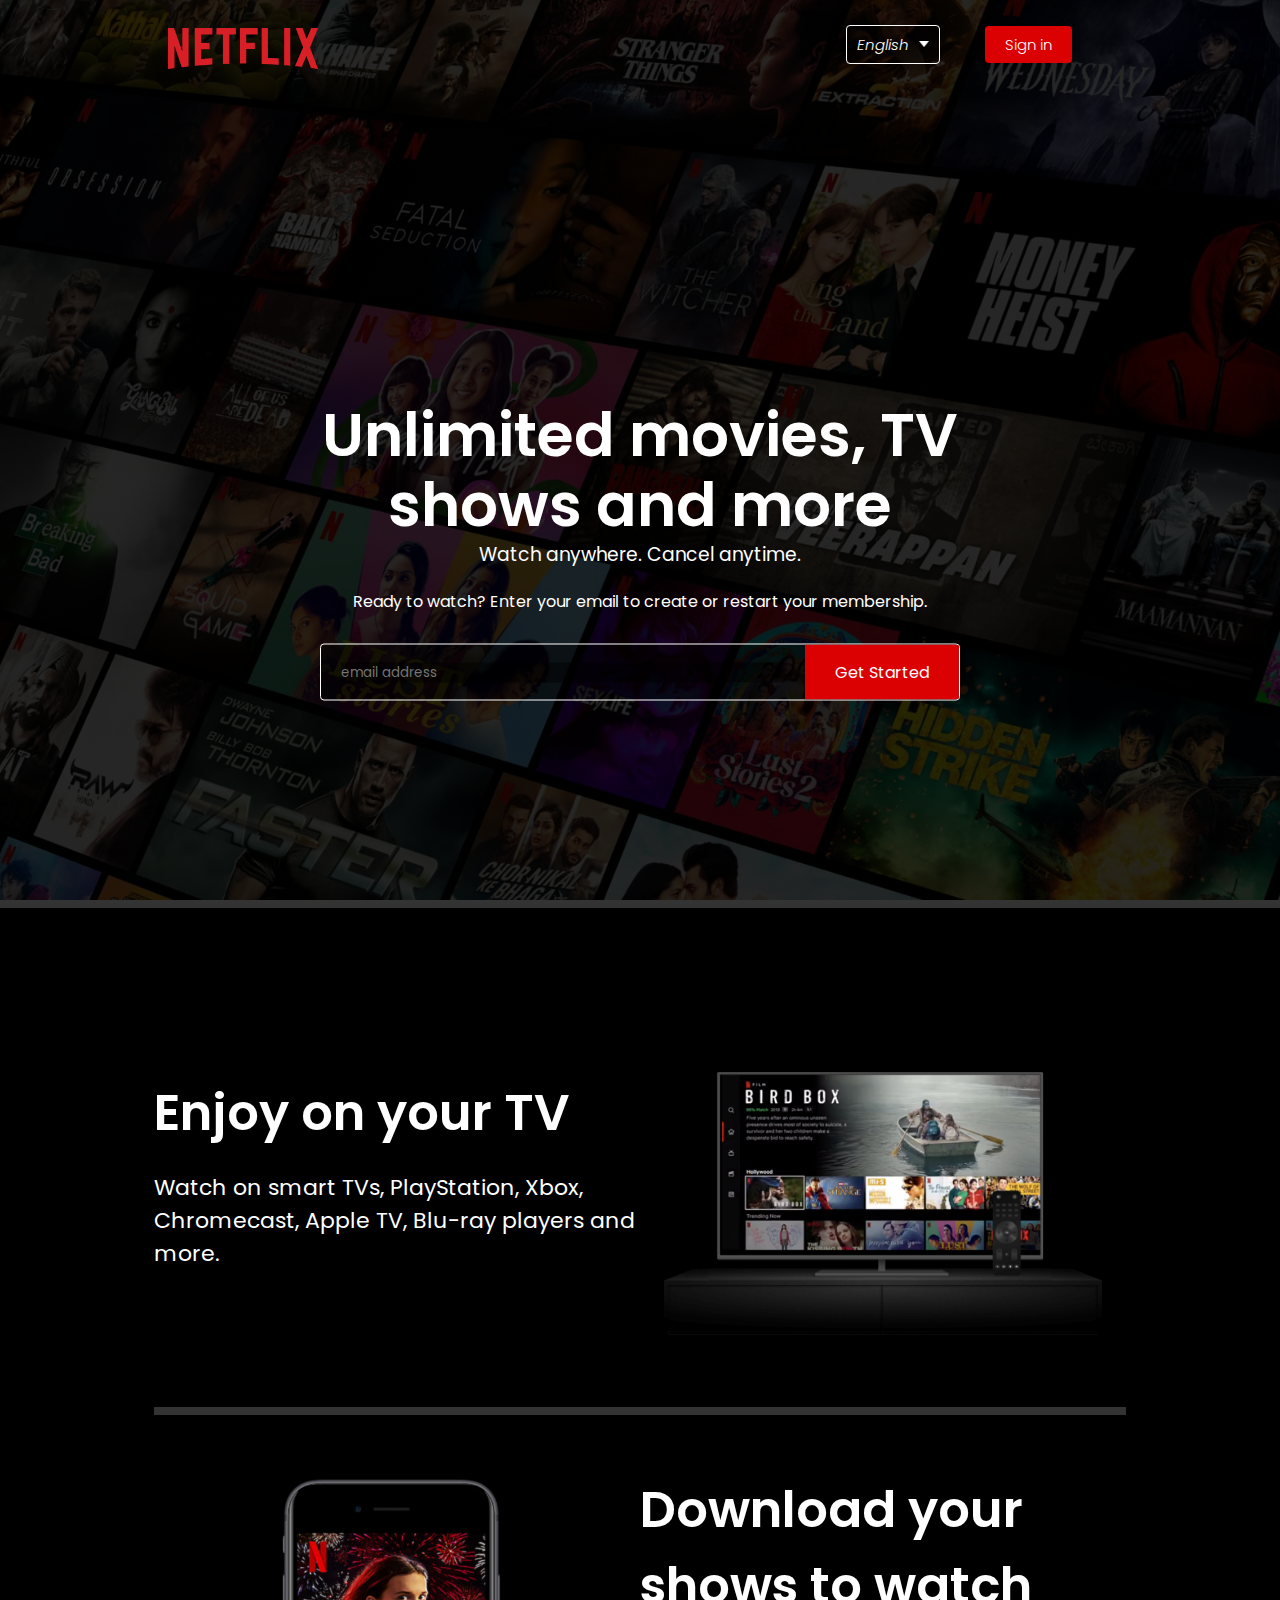
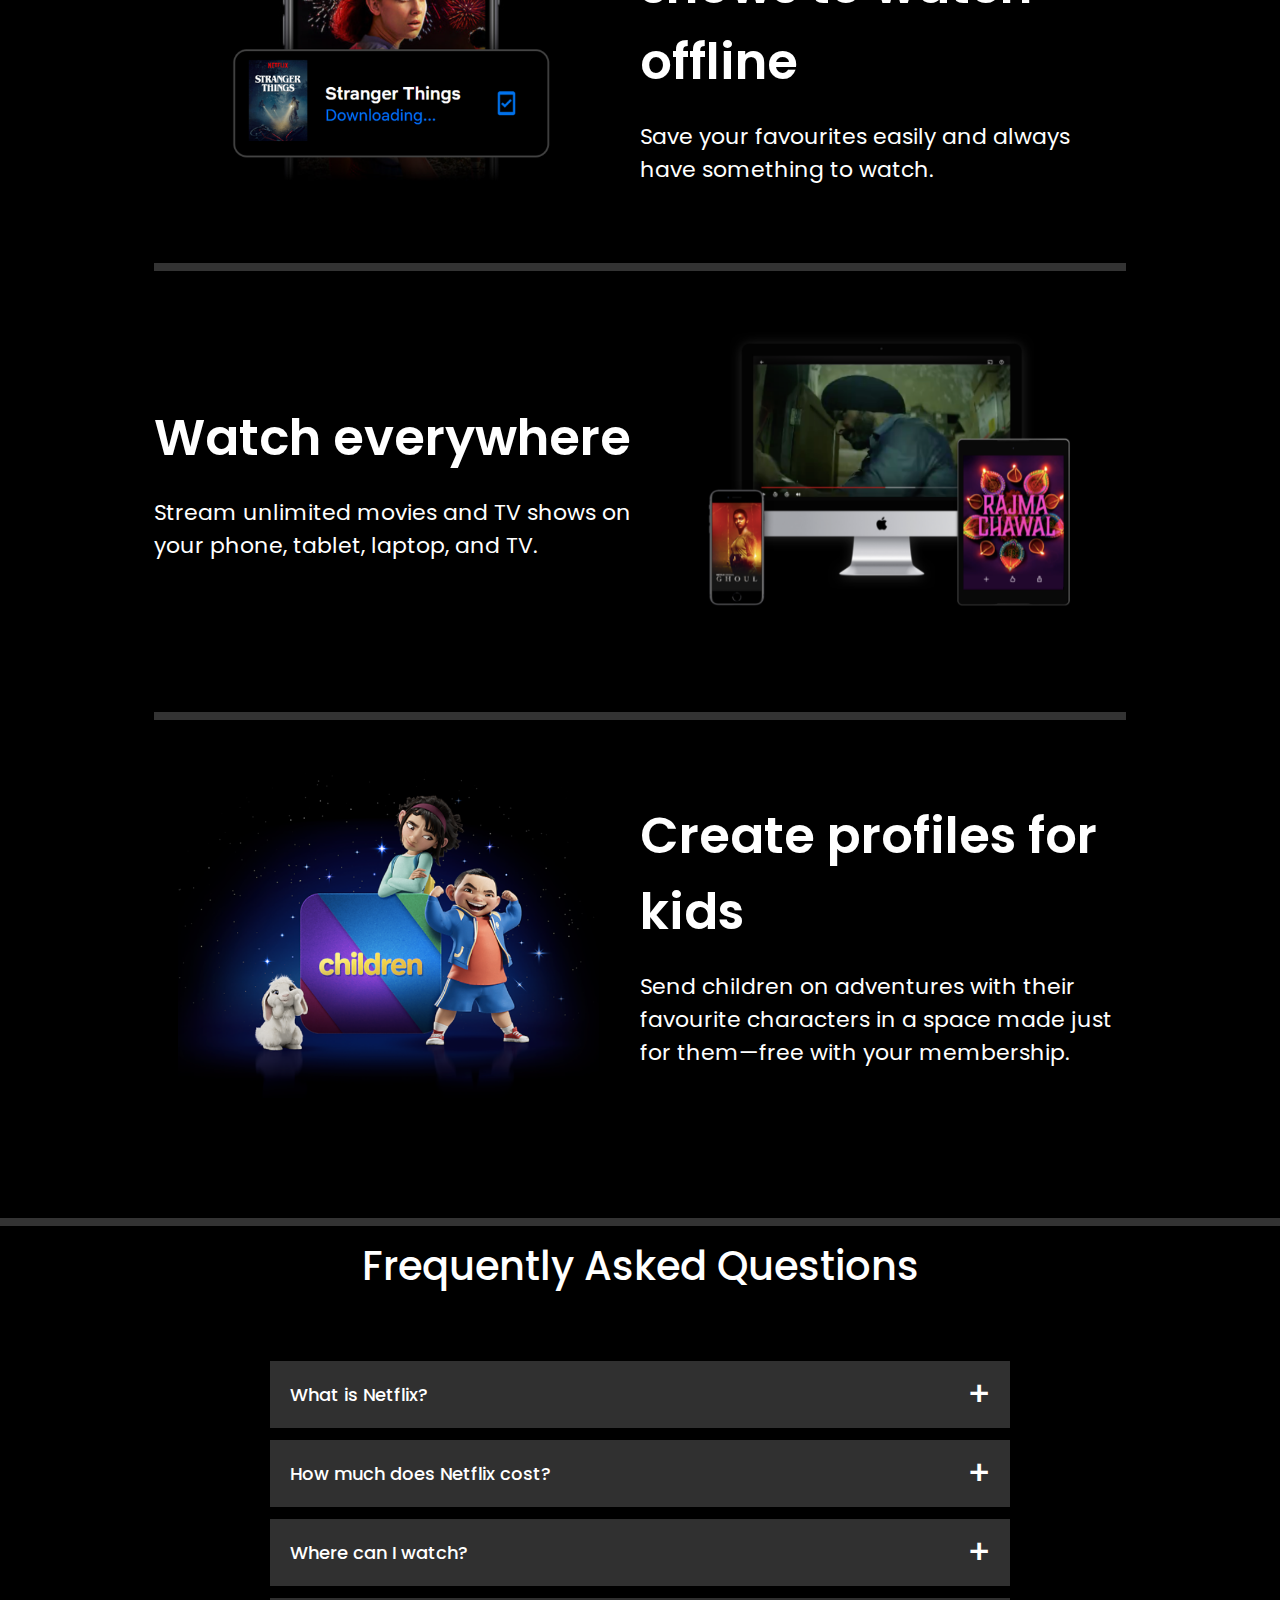
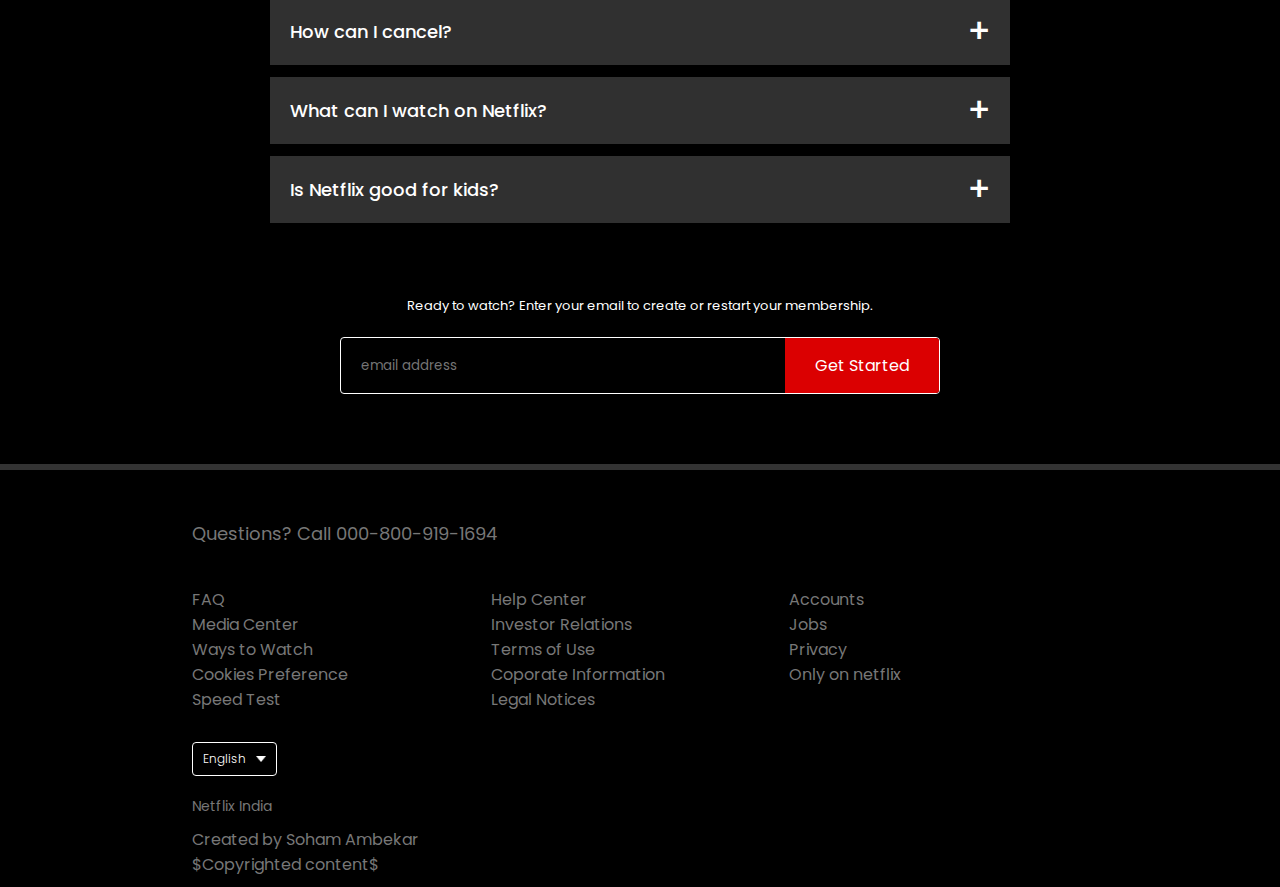
<file: Bharat Intern Netflix/index.html>
<!DOCTYPE html>
<html lang="en">

<head>
    <meta charset="UTF-8">
    <meta name="viewport" content="width=device-width, initial-scale=1.0">
    <title>Netflix India-Watch Tv Shows OTT</title>
    <link rel="stylesheet" href="style.css">
    <link rel="preconnect" href="https://fonts.googleapis.com">
    <link rel="preconnect" href="https://fonts.gstatic.com" crossorigin>
    <link href="https://fonts.googleapis.com/css2?family=Poppins:ital,wght@0,400;1,500&display=swap" rel="stylesheet">

    <link rel="stylesheet" href="https://cdnjs.cloudflare.com/ajax/libs/font-awesome/6.4.2/css/all.min.css" integrity="sha512-z3gLpd7yknf1YoNbCzqRKc4qyor8gaKU1qmn+CShxbuBusANI9QpRohGBreCFkKxLhei6S9CQXFEbbKuqLg0DA==" crossorigin="anonymous" referrerpolicy="no-referrer" />
    

</head>

<body>

    <div class="header">
        <nav>
            <img class="logo" src="logo.png" alt="netflix">
            <div>
                <button class="btn1"><i class="fa-solid fa-globe"> English</i><img src="down-icon.png"></button>
                <button class="btn2">Sign in</button>
            </div>
        </nav>


        <div class="header-content">
            <h1>Unlimited movies, TV shows and more</h1>
            <h3>Watch anywhere. Cancel anytime.</h3>
            <p>Ready to watch? Enter your email to create or restart your membership.</p>

            <form class="email-signup">
                <input type="email" placeholder="email address" required>
                <button type="submit">Get Started</button>
            </form>
        </div>
    </div>

    <hr class="line">

    <div class="features">
        <div class="row">
            <div class="text-col">
                <h2>Enjoy on your TV</h2>
                <p>Watch on smart TVs, PlayStation, Xbox, Chromecast, Apple TV, Blu-ray players and more.</p>
            </div>
            <div class="img-col">
                <img src="feature-1.png" alt="">
            </div>
        </div>

        <hr class="line">

        <div class="row">
            <div class="img-col">
                <img src="feature-2.png" alt="">
            </div>
            <div class="text-col">
                <h2>Download your shows to watch offline</h2>
                <p>Save your favourites easily and always have something to watch.</p>
            </div>
           
        </div>

        <hr class="line">

        <div class="row">
            <div class="text-col">
                <h2>Watch everywhere</h2>
                <p>Stream unlimited movies and TV shows on your phone, tablet, laptop, and TV.</p>
            </div>
            <div class="img-col">
                <img src="feature-3.png" alt="">
            </div>
        </div>

        <hr class="line">

        <div class="row">
            <div class="img-col">
                <img src="feature-4.png" alt="">
            </div>
            <div class="text-col">
                <h2>Create profiles for kids</h2>
                <p>Send children on adventures with their favourite characters in a space made just for them—free with
                    your membership.</p>
            </div>
           
        </div>
    </div>

    <hr class="line">

    <div class="faq">
        <h2>Frequently Asked Questions</h2>
        <ul class="accordian">
            <li>
                <input type="radio" name="accordian" id="first">
                <label for="first">What is Netflix?</label>
                <div class="content">
                    <p>Netflix is a streaming service that offers a wide variety of award-winning TV shows, movies,
                        anime, documentaries and more - on thousands of internet-connected devices.

                        You can watch as much as you want, whenever you want, without a single ad - all for one low
                        monthly price. There's always something new to discover, and new TV shows and movies are added
                        every week!</p>
                </div>
            </li>

            <li>
                <input type="radio" name="accordian" id="second">
                <label for="second">How much does Netflix cost?</label>
                <div class="content">
                    <p>Watch Netflix on your smartphone, tablet, Smart TV, laptop, or streaming device, all for one fixed monthly fee. Plans range from ₹ 149 to ₹ 649 a month. No extra costs, no contracts.</p>
                </div>
            </li>

            <li>
                <input type="radio" name="accordian" id="third">
                <label for="third">Where can I watch?</label>
                <div class="content">
                    <p>Watch Netflix on your smartphone, tablet, Smart TV, laptop, or streaming device, all for one fixed monthly fee. Plans range from ₹ 149 to ₹ 649 a month. No extra costs, no contracts.</p>
                </div>
            </li>

            
            <li>
                <input type="radio" name="accordian" id="fourth">
                <label for="fourth">How can I cancel?</label>
                <div class="content">
                    <p>Netflix is flexible. There are no annoying contracts and no commitments. You can easily cancel your account online in two clicks. There are no cancellation fees - start or stop your account anytime.</p>
                </div>
            </li>

            <li>
                <input type="radio" name="accordian" id="fifth">
                <label for="fifth">What can I watch on Netflix?</label>
                <div class="content">
                    <p>Netflix has an extensive library of feature films, documentaries, TV shows, anime, award-winning Netflix originals, and more. Watch as much as you want, anytime you want.</p>
                </div>
            </li>

            <li>
                <input type="radio" name="accordian" id="sixth">
                <label for="sixth">Is Netflix good for kids?</label>
                <div class="content">
                    <p>The Netflix Kids experience is included in your membership to give parents control while kids enjoy family-friendly TV shows and films in their own space.
                        Kids profiles come with PIN-protected parental controls that let you restrict the maturity rating of content kids can watch and block specific titles you don’t want kids to see..</p>
                </div>
            </li>
        </ul>

        <small>Ready to watch? Enter your email to create or restart your membership.</small>
        <form class="email-signup">
            <input type="email" placeholder="email address" required>
            <button type="submit">Get Started</button>
        </form>
    </div>

<div class="footer">
    <h2>Questions? Call 000-800-919-1694 </h2>

    <div class="row">
        <div class="col">
            <a href="#">FAQ</a>
            <a href="#">Media Center</a>
            <a href="#">Ways to Watch</a>
            <a href="#">Cookies Preference</a>
            <a href="#">Speed Test</a>
        </div>

        <div class="col">
            <a href="#">Help Center</a>
            <a href="#">Investor Relations</a>
            <a href="#">Terms of Use</a>
            <a href="#">Coporate Information</a>
            <a href="#">Legal Notices</a>
        </div>

        <div class="col">
            <a href="#">Accounts</a>
            <a href="#">Jobs</a>
            <a href="#">Privacy</a>
            <a href="#">Only on netflix</a>
        </div>

    
    </div>
    <button class="btn1">English <img src="down-icon.png" alt=""></button>
    <p class="cp">Netflix India</p>
    <p>Created by Soham Ambekar </p>
    <p>$Copyrighted content$</p>
</div>




</body>

</html>
</file>
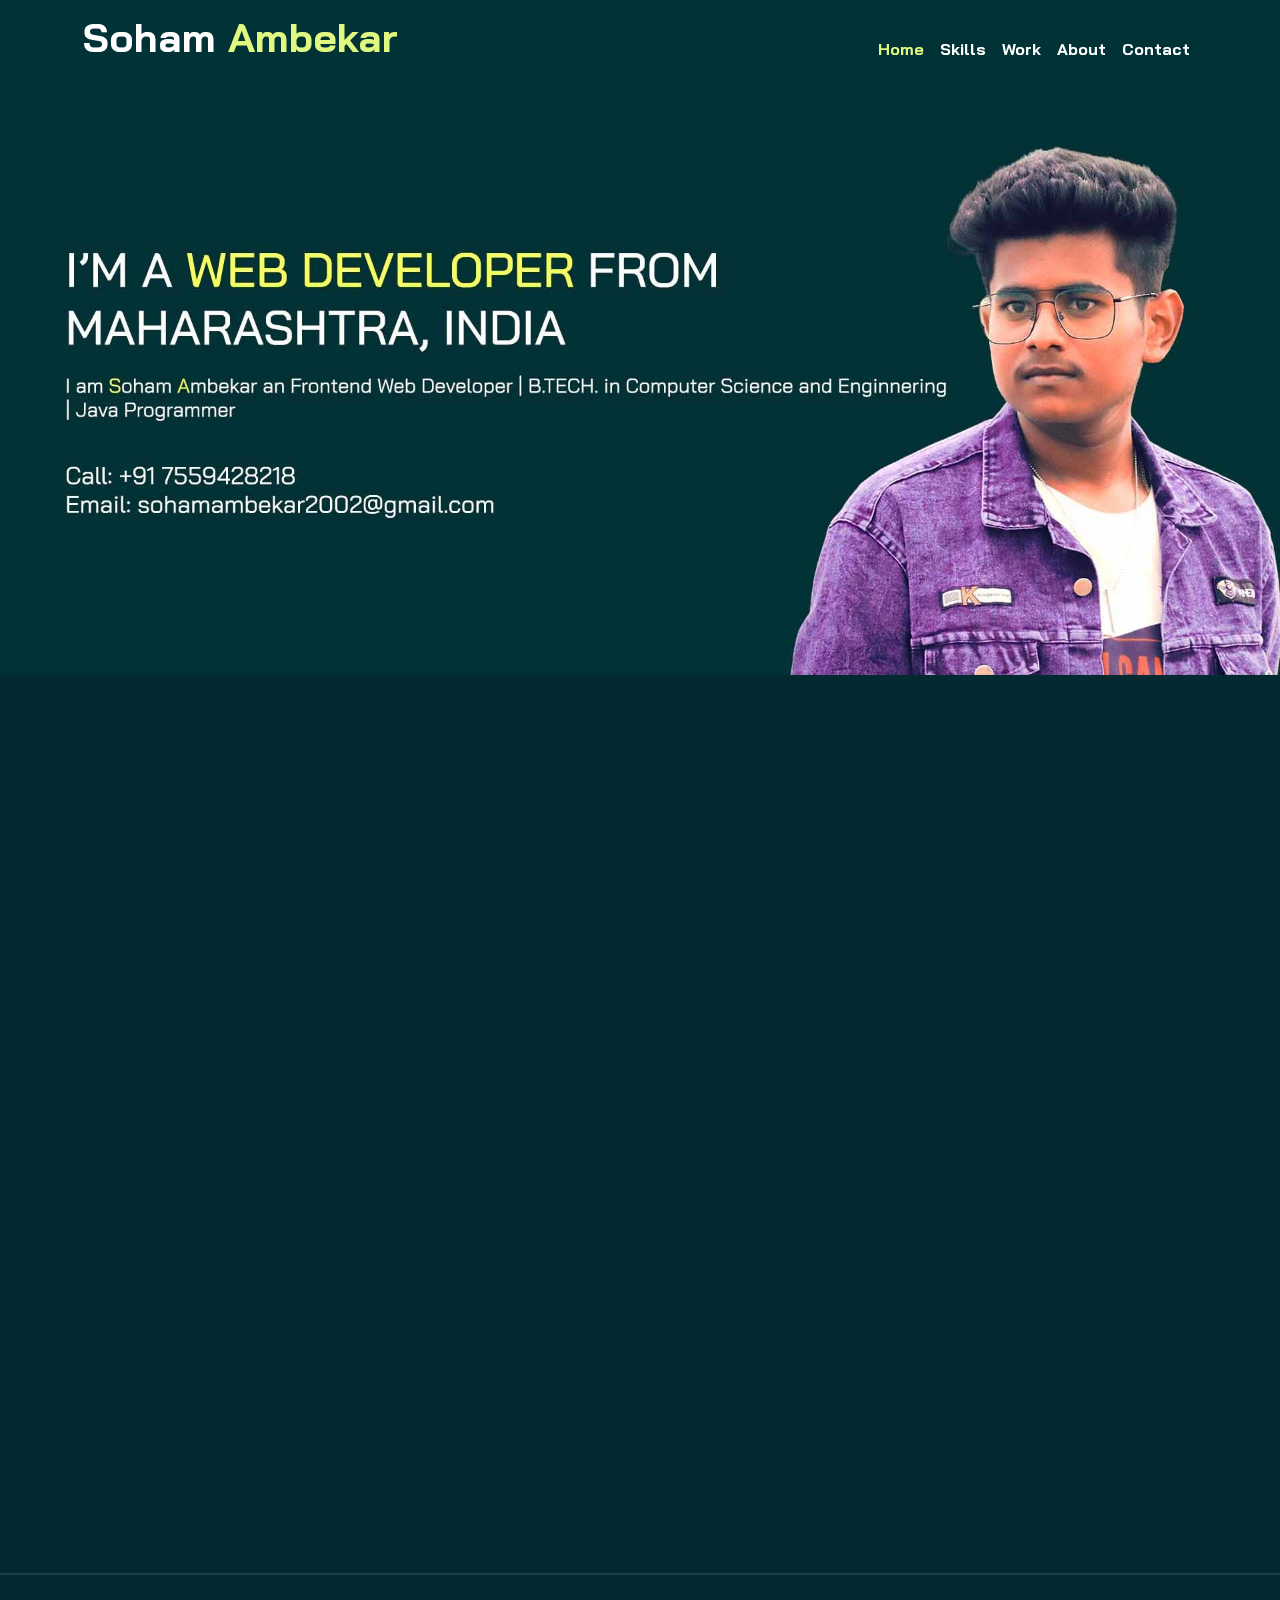
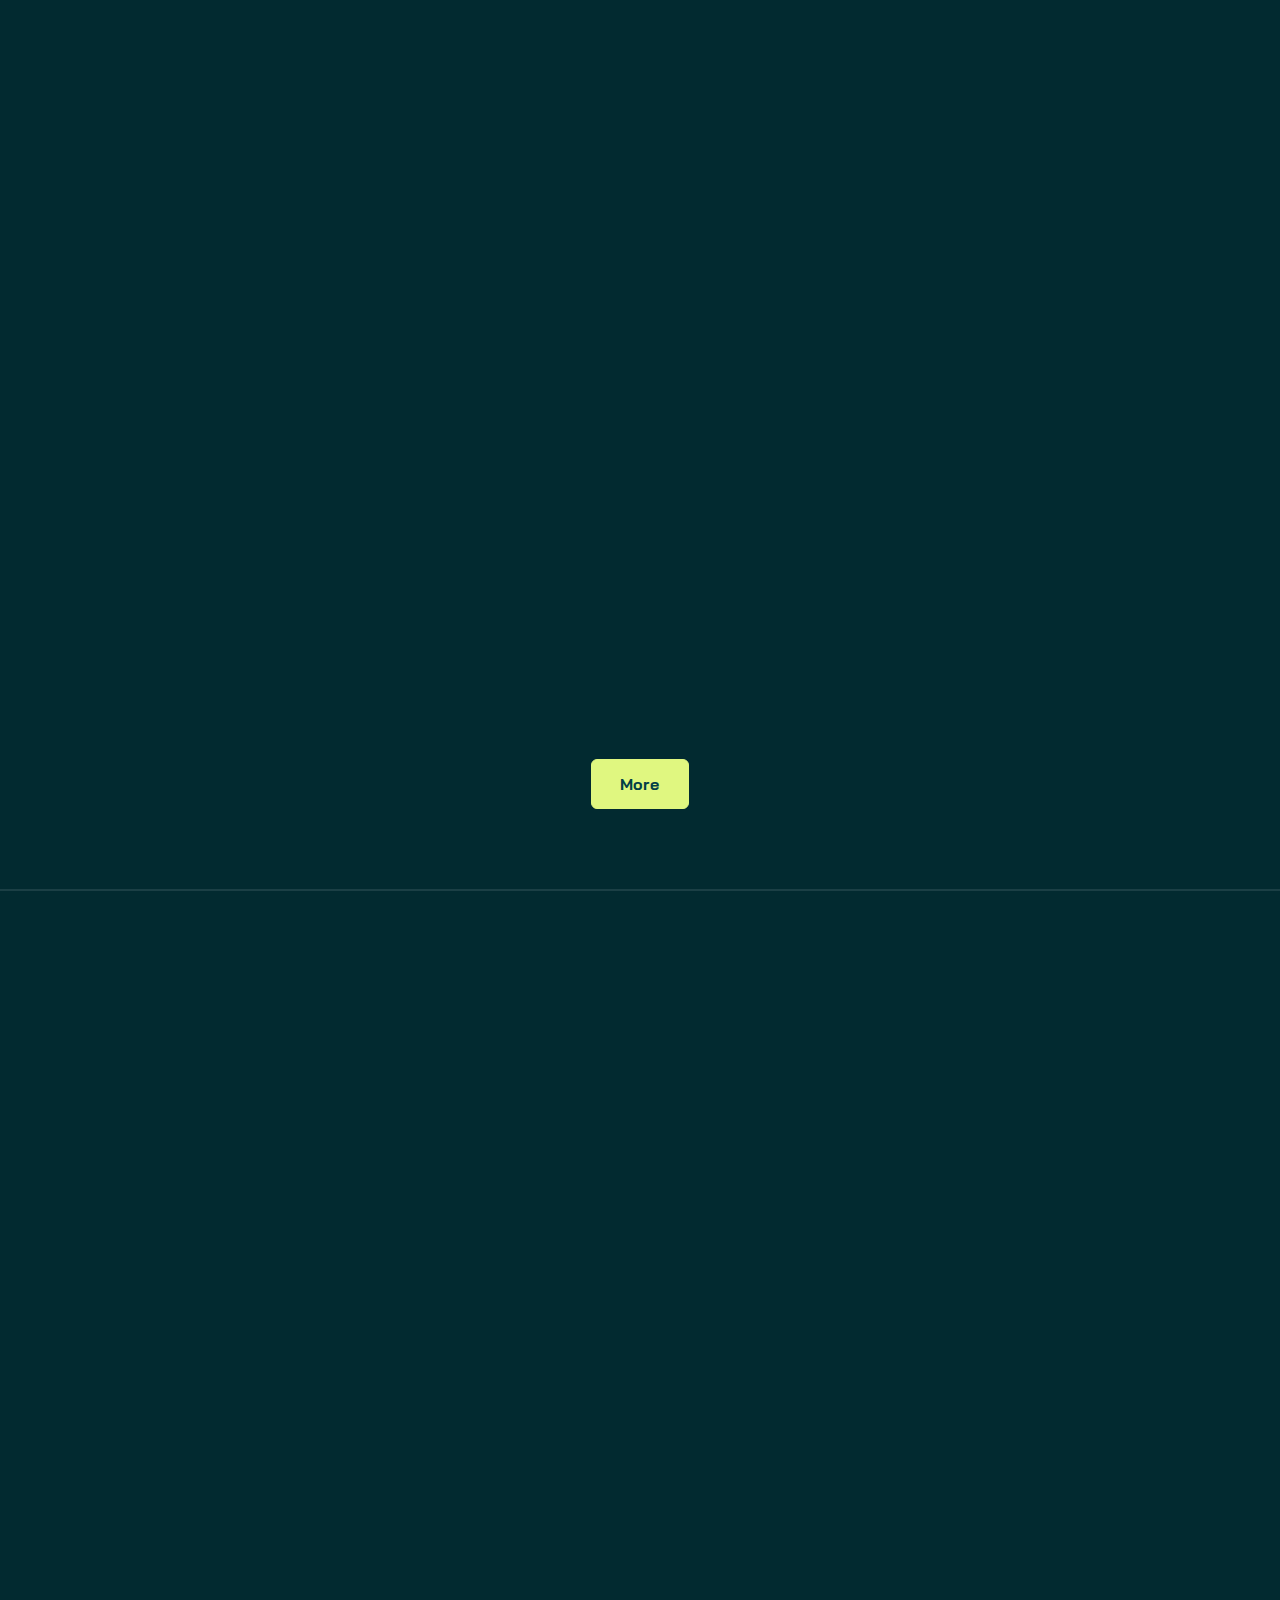
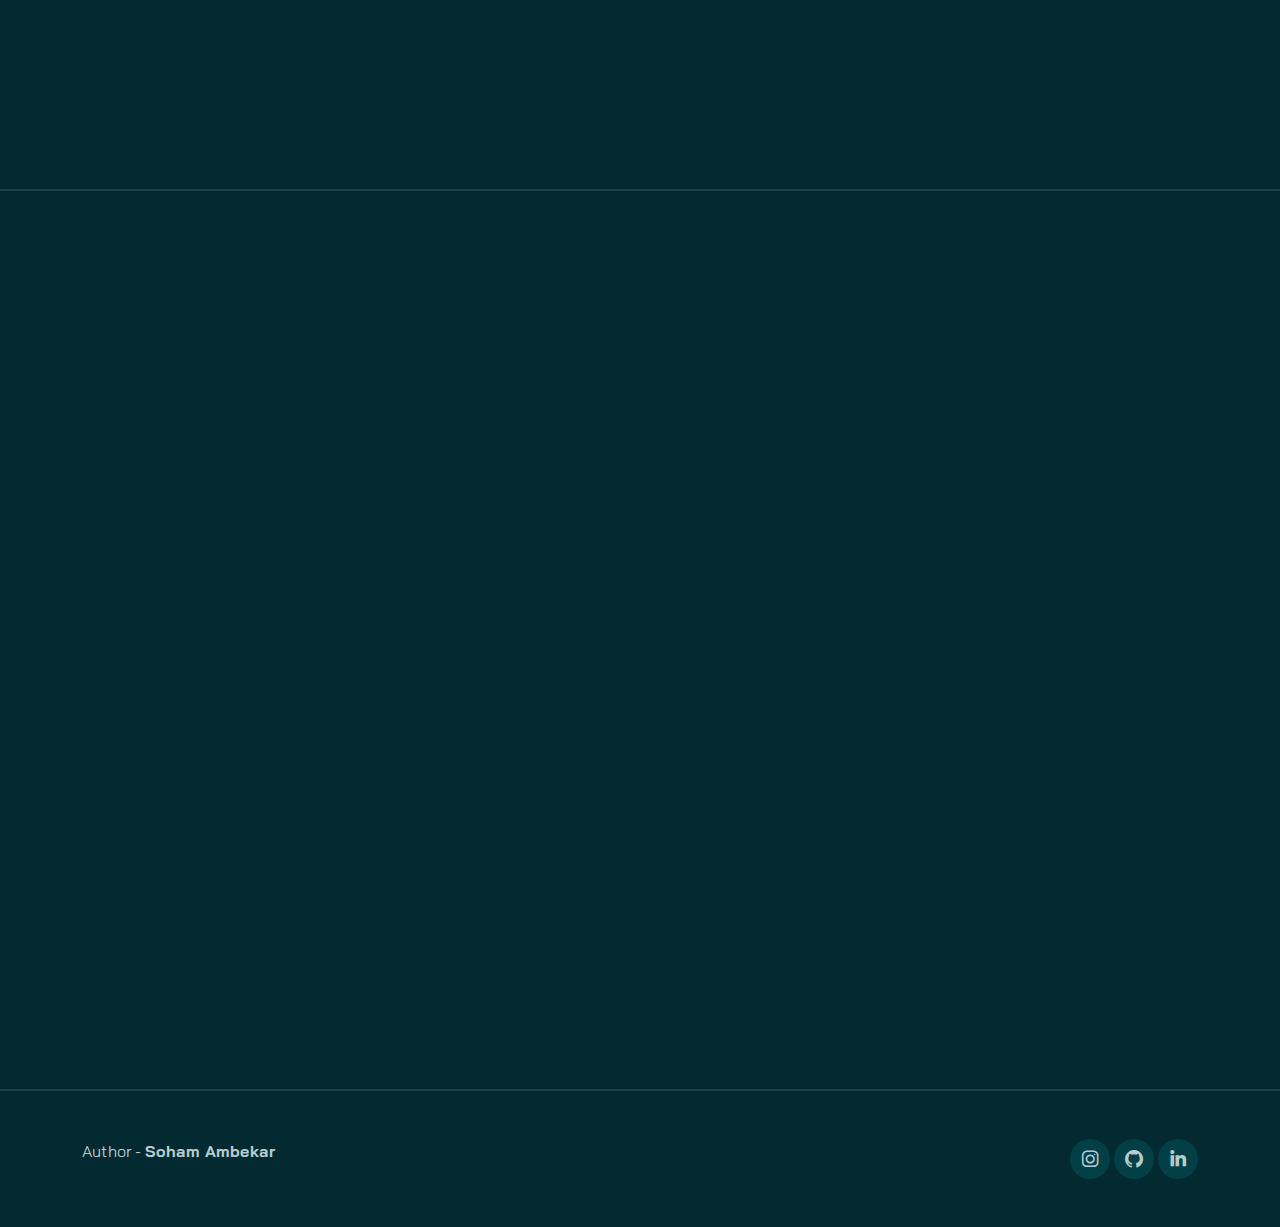
<file: Bharat Intern portfolio/index.html>
<!DOCTYPE html>
<html lang="en">

<head>
    <meta charset="UTF-8">
    <meta http-equiv="X-UA-Compatible" content="IE=edge">
    <meta name="viewport" content="width=device-width, initial-scale=1.0">
    <title>Soham's Developer portfolio</title>
    <link rel="stylesheet" href="./assets/css/bootstrap.min.css">
    <link rel="stylesheet" href="./assets/css/aos.css">
    <link rel="stylesheet" href="./assets/css/line-awesome.min.css">
    <link rel="stylesheet" href="./assets/css/style.css">
</head>

<body data-bs-spy="scroll" data-bs-target=".navbar">
    

    <!-- NAVBAR -->
    <nav class="navbar navbar-expand-lg navbar-dark fixed-top">
        <div class="container ">
            <a class="navbar-brand mx-lg-auto mb-lg-4" href="#">
                <span class="h3 fw-bold  fs-1 ">Soham<span class="ambekar"> Ambekar</span></span>
            </a>
            <button class="navbar-toggler" type="button" data-bs-toggle="collapse" data-bs-target="#navbarNav"
                aria-controls="navbarNav" aria-expanded="false" aria-label="Toggle navigation">
                <span class="navbar-toggler-icon"></span>
            </button>
            <div class="collapse navbar-collapse" id="navbarNav">
                <ul class="navbar-nav ms-auto  text-lg-center">

                    <li class="nav-item">
                        <a class="nav-link" href="#home">Home</a>
                    </li>
                    <li class="nav-item">
                        <a class="nav-link" href="#skills">Skills</a>
                    </li>
                    <li class="nav-item">
                        <a class="nav-link" href="#work">Work</a>
                    </li>
                    <li class="nav-item">
                        <a class="nav-link" href="#about">About</a>
                    </li>
                   
                    <li class="nav-item">
                        <a class="nav-link" href="#contact">Contact</a>
                    </li>

                </ul>
            </div>
        </div>
    </nav>
    <!-- //NAVBAR -->

    <!-- CONTENT WRAPPER -->
    <div >
        
        
        <!-- HOME -->
        <section id="home" >
            <img src="./assets/images/home.jpg" alt="">
            

        </section>
       

        <!-- SERVICES -->
        <section id="skills" class="full-height px-lg-5">
            <div class="container">

                <div class="row pb-4" data-aos="fade-up">
                    <div class="col-lg-8">
                        <h6 class="text-brand">Skills</h6>
                        <h1>Skills I have </h1>
                    </div>
                </div>

                <div class="row gy-4">

                    <div class="col-md-4" data-aos="fade-up">
                        <div class="service p-4 bg-base rounded-4 shadow-effect">
                            <div class="iconbox rounded-4">
                                <i class="las la-feather"></i>
                            </div>
                            <h5 class="mt-4 mb-2">Web Developer</h5>
                            <p>I have skilled myself with HTML5, CSS, JS and with all its frameworks.</p>
                           
                        </div>
                    </div>

                    <div class="col-md-4" data-aos="fade-up" data-aos-delay="300">
                        <div class="service p-4 bg-base rounded-4 shadow-effect">
                            <div class="iconbox rounded-4">
                                <i class="las la-pencil-ruler"></i>
                            </div>
                            <h5 class="mt-4 mb-2">Java Programmer</h5>
                            <p>I have skilled myself to work with JAVA programming language</p>
                           
                        </div>
                    </div>

                    <div class="col-md-4" data-aos="fade-up" data-aos-delay="600">
                        <div class="service p-4 bg-base rounded-4 shadow-effect">
                            <div class="iconbox rounded-4">
                                <i class="las la-laptop-code"></i>
                            </div>
                            <h5 class="mt-4 mb-2">Android Developer</h5>
                            <p>I have skilled myself to work on android apps using Android studio</p>
                           
                        </div>
                    </div>

                </div>

            </div>
        </section>

        <!-- WORK -->
        <section id="work" class="full-height px-lg-5">
            <div class="container">

                <div class="row pb-4" data-aos="fade-up">
                    <div class="col-lg-8">
                        <h6 class="text-brand">WORK</h6>
                        <h1>My Recent Projects</h1>
                    </div>
                </div>

                <div class="row gy-4">

                    <div class="col-md-6" data-aos="fade-up">
                        <div class="card-custom rounded-4 bg-base shadow-effect">
                            <div class="card-custom-image rounded-4">
                                <img class="rounded-4" src="./assets/images/netflix.png" alt="">
                            </div>
                            <div class="card-custom-content p-4">
                                <h4>Netflix Home Page</h4>
                                <p>This is a home page project of Netflix_India.</p>
                                <a href="https://soham-ambekar.github.io/NetFlix_India/" class="link-custom">Read More</a>
                            </div>
                        </div>
                    </div>

                    <div class="col-md-6" data-aos="fade-up" data-aos-delay="300">
                        <div class="card-custom rounded-4 bg-base shadow-effect">
                            <div class="card-custom-image rounded-4">
                                <img class="rounded-4" src="./assets/images/responcsive.png" alt="">
                            </div>
                            <div class="card-custom-content p-4">
                                <h4>Tech. Learning Platform</h4>
                                <p>This is a responsive website made using Boootstrap with animations</p>
                                <a href=" https://soham-ambekar.github.io/bootstrap_Website/" class="link-custom">Read More</a>
                            </div>
                        </div>
                    </div>

                    
                </div>

            </div>

    <a href="projects.html" class="btn btn-brand mt-5 ms-auto me-auto">More</a>

           
            


        </section>
    
      

        <!-- ABOUT -->
        <section id="about" class="full-height px-lg-5">
            <div class="container">

                <div class="row pb-4" data-aos="fade-up">
                    <div class="col-lg-8">
                        <h6 class="text-brand">ABOUT</h6>
                        <h1>My Education & Experience</h1>
                    </div>
                </div>

                <div class="row gy-5">
                    <div class="col-lg-6">

                        <h3 class="mb-4" data-aos="fade-up" data-aos-delay="300">Education</h3>
                        <div class="row gy-4">

                            <div class="col-12" data-aos="fade-up" data-aos-delay="600">
                                <div class="bg-base p-4 rounded-4 shadow-effect">
                                    <h4>B.TECH. Computer Science and Engineering</h4>
                                    <p class="text-brand mb-2">Shivaji University(2021-current)</p>
                                    <p class="mb-0">Currently I am pursuing this undergraduate course with a consistent CGPA: 8</p>
                                </div>
                            </div>

                            <div class="col-12" data-aos="fade-up" data-aos-delay="600">
                                <div class="bg-base p-4 rounded-4 shadow-effect">
                                    <h4>HSC {12th boards}</h4>
                                    <p class="text-brand mb-2">Shivaji University(2019 - 2021)</p>
                                    <p class="mb-0">Completed my 12th boards from Shivaji University with 88.60% </p>
                                </div>
                            </div>

                           

                        </div>

                    </div>

                    <div class="col-lg-6">

                        <h3 class="mb-4" data-aos="fade-up" data-aos-delay="300">Experience</h3>
                        <div class="row gy-4">

                            <div class="col-12" data-aos="fade-up" data-aos-delay="600">
                                <div class="bg-base p-4 rounded-4 shadow-effect">
                                    <h4>Web Developer</h4>
                                    <p class="text-brand mb-2">Bharat Interns (Aug. 2023 - current)</p>
                                    <p class="mb-0">Having an Internship with Bharat Interns</p>
                                </div>
                            </div>

                            <div class="col-12" data-aos="fade-up" data-aos-delay="600">
                                <div class="bg-base p-4 rounded-4 shadow-effect">
                                    <h4>Java Programmer</h4>
                                    <p class="text-brand mb-2">College 2021</p>
                                    <p class="mb-0">Making some real life mini and mega projects on the college basis.</p>
                                </div>
                            </div>

                           

                        </div>

                    </div>

                </div>

            </div>
        </section>
       

  

        <!-- CONTACT -->
        <section id="contact" class="full-height px-lg-5">
            <div class="container">

                <div class="row justify-content-center text-center">
                    <div class="col-lg-8 pb-4" data-aos="fade-up">
                        <h6 class="text-brand">CONTACT</h6>
                        <h1>Interested in working together? Let's talk
                        </h1>
                    </div>

                    <div class="col-lg-8" data-aos="fade-up" data-aos-delay="300">
                        <form action="https://formspree.io/f/xvojaprl" method="post" class="row g-lg-3 gy-3">
                            <div class="form-group col-md-6">
                                <input type="name" name="name" id="name" class="form-control" placeholder="Enter your name">
                            </div>
                            <div class="form-group col-md-6">
                                <input type="email" name="email" id="email" class="form-control" placeholder="Enter your email">
                            </div>
                           
                            <div class="form-group col-12">
                                <textarea type="text" name="msg" id="msg" rows="4" class="form-control" placeholder="Enter your message"></textarea>
                            </div>
                            <div class="form-group col-12 d-grid">
                                <button type="submit" class="btn btn-brand">Contact me</button>
                            </div>
                        </form>
                    </div>
                </div>


            </div>
        </section>
        <!-- //CONTACT -->

        <!-- FOOTER -->
        <footer class="py-5 px-lg-5">
            <div class="container">
                <div class="row gy-4 justify-content-between">
                    <div class="col-auto">
                        <p class="mb-0">Author - <a href="#" class="fw-bold">Soham Ambekar </a></p>
                      
                    </div>
                    <div class="col-auto">
                        <div class="social-icons">

                            <a href="https://instagram.com/_its_smartswag_?utm_source=qr&igshid=NGExMmI2YTkyZg%3D%3D"><i class="lab la-instagram"></i></a>
                            <a href="https://github.com/Soham-Ambekar"><i class="lab la-github"></i></a>
                            <a href="https://linkedin.com/in/soham-ambekar-a6ab1b264"><i class="lab la-linkedin-in"></i></a>
                            
                            
                        </div>
                    </div>
                </div>
            </div>
        </footer>
       

    </div>
   



    <script src="./assets/js/bootstrap.bundle.min.js"></script>
    <script src="./assets/js/aos.js"></script>
    <script src="./assets/js/main.js"></script>
</body>

</html>
</file>
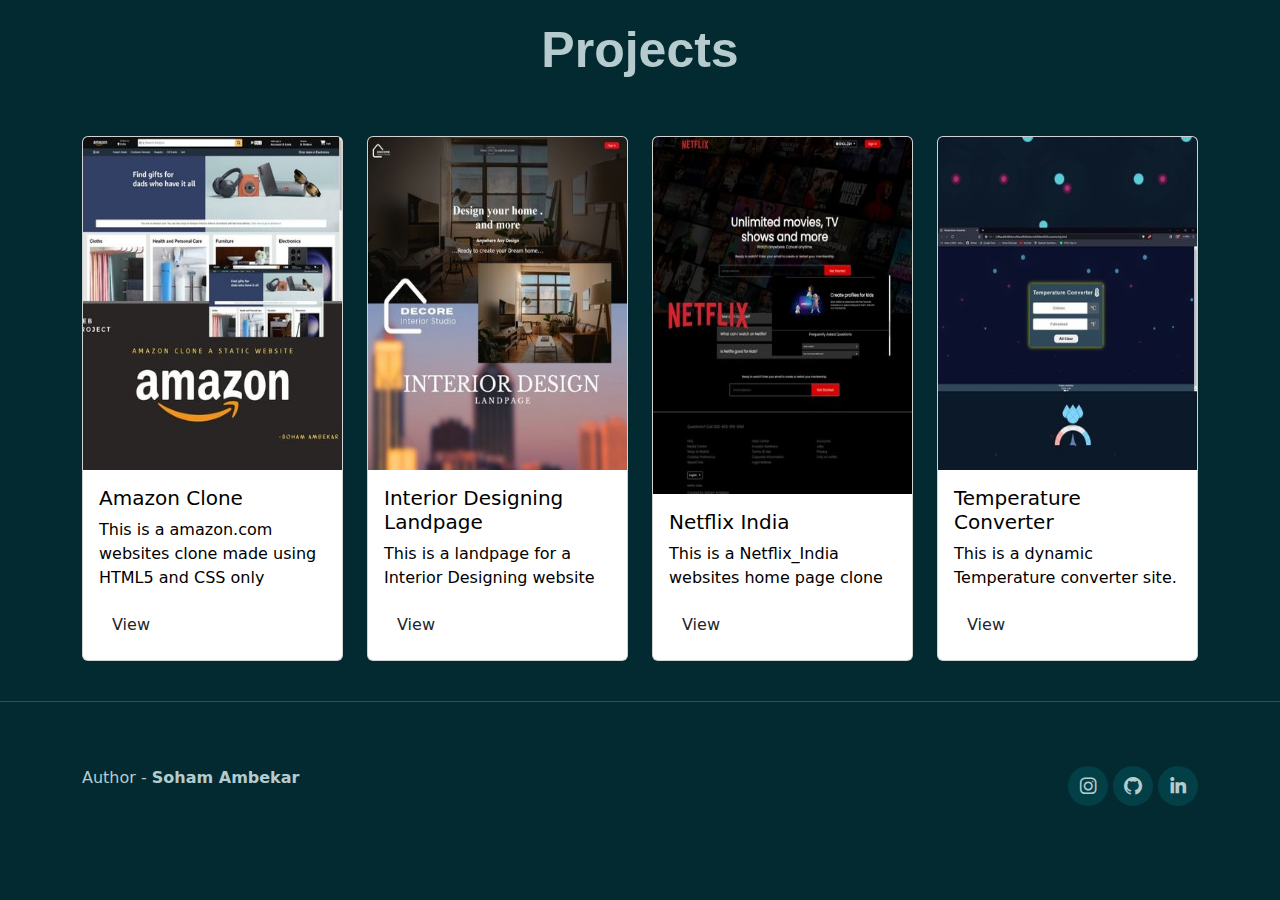
<file: Bharat Intern portfolio/projects.html>
<!DOCTYPE html>
<html lang="en">

<head>
    <meta charset="UTF-8">
    <meta name="viewport" content="width=device-width, initial-scale=1.0">
    <title>Projects</title>

    <link rel="stylesheet" href="./assets/css/bootstrap.min.css">
    <link rel="stylesheet" href="./assets/css/aos.css">
    <link rel="stylesheet" href="./assets/css/line-awesome.min.css">

    <link rel="stylesheet" href="project.css">


</head>

<body>

<h1>Projects</h1>

    <div class="container">
        <div class="row ">
            <div class="col-sm-6  col-md-4 col-lg-3 gy-3 mt-5 ">
                <div class="card" >
                    <img src="assets/images/Amazon page.jpg" class="card-img-top h-75" alt="Amazon">
                    <div class="card-body text-black">
                      <h5 class="card-title ">Amazon Clone </h5>
                      <p class="card-text">This is a amazon.com websites clone made using HTML5 and CSS only</p>
                      <a href="https://github.com/Soham-Ambekar/Amazon_Clone" class="btn btn-toolbar">View</a>
                    </div>
                  </div>
            </div>

            <div class="col-sm-6  col-md-3 col-lg-3 gy-3 mt-5 ">
                <div class="card">
                    <img src="assets/images/Interior landpage.jpg" class="card-img-top h-75" alt="...">
                    <div class="card-body text-black">
                      <h5 class="card-title">Interior Designing Landpage</h5>
                      <p class="card-text">This is a landpage for a Interior Designing website </p>
                      <a href="https://github.com/Soham-Ambekar/InteriorDesign_Landpage" class="btn btn-toolbar"></i> View</a>
                    </div>
                  </div>
            </div>

            <div class="col-sm-6  col-md-3 col-lg-3 gy-3 mt-5 ">
                <div class="card">
                    <img src="assets/images/Netflix home page.jpg" class="card-img-top h-75" alt="...">
                    <div class="card-body text-black">
                      <h5 class="card-title">Netflix India</h5>
                      <p class="card-text">This is a Netflix_India websites home page clone </p>
                      <a href="https://soham-ambekar.github.io/NetFlix_India/" class="btn btn-toolbar">View</a>
                    </div>
                  </div>
            </div>

            <div class="col-sm-6  col-md-3 col-lg-3 gy-3 mt-5">
                <div class="card">
                    <img src="assets/images/Temp converter.jpg" class="card-img-top h-75" alt="...">
                    <div class="card-body text-black">
                      <h5 class="card-title">Temperature Converter</h5>
                      <p class="card-text">This is a dynamic Temperature converter site.</p>
                      <a href="https://soham-ambekar.github.io/TempConvert/" class="btn btn-toolbar">View</a>
                    </div>
                  </div>
            </div>


          
        </div>
    </div>
<br>
    <hr>
   <!-- FOOTER -->
   <footer class="py-5 px-lg-5">
    <div class="container">
        <div class="row gy-4 justify-content-between">
            <div class="col-auto">
                <p class="mb-0">Author - <a href="#" class="fw-bold">Soham Ambekar </a></p>
              
            </div>
            <div class="col-auto">
                <div class="social-icons">

                    <a href="https://instagram.com/_its_smartswag_?utm_source=qr&igshid=NGExMmI2YTkyZg%3D%3D"><i class="lab la-instagram"></i></a>
                    <a href="https://github.com/Soham-Ambekar"><i class="lab la-github"></i></a>
                    <a href="https://linkedin.com/in/soham-ambekar-a6ab1b264"><i class="lab la-linkedin-in"></i></a>
                    
                    
                </div>
            </div>
        </div>
    </div>
</footer>








    <script src="./assets/js/bootstrap.bundle.min.js"></script>
    <script src="./assets/js/aos.js"></script>
</body>

</html>
</file>
<file: Bharat Intern Netflix/style.css>
* {
  margin: 0;
  padding: 0;
  font-family: "Poppins", sans-serif;
  box-sizing: border-box;
}
body {
  background: #000;
  color: white;
}
 .line{
    border: 4px solid #333;
    color: #777;
    width: 100%;  

}

.header {
  width: 100%;
  height: 100vh;
  background-image: linear-gradient(rgba(0, 0, 0, 0.8), rgba(0, 0, 0, 0.8)),
    url("header-image.jpg");
  background-size: cover;
  background-position: center;
  padding: 10px 8px;
  position: relative;
}
nav {
  display: flex;
  align-items: center;
  justify-content: space-between;
  padding: 10px 0;
}

.logo {
  width: 150px;
  cursor: pointer;
  margin-left: 160px;
  margin-top: 8px;
}

.btn1 {
  border: 0;
  outline: 0;
  background: #db0001;
  color: #fff;
  padding: 7px 20px;
  font-size: 12px;
  font-weight: 300;
  border-radius: 4px;
  margin-right: 40px;
  cursor: pointer;
  display: inline-flex;
  align-items: center;
  background: transparent;
  border: 1px solid #fff;
  padding: 7px 10px;
}

.btn1 img {
  width: 10px;
  margin-left: 10px;
}

.btn1 i{
    font-size: 15px;
}

nav .btn2 {
  border: 0;
  outline: 0;
  background: #db0001;
  color: #fff;
  padding: 7px 20px;
  font-size: 15px;
  font-weight: 300;
  border-radius: 4px;
  margin-left: 1px;
  margin-right: 200px;
  cursor: pointer;
}

.header-content {
   
  position: absolute;
  top: 50%;
  left: 50%;
  transform: translate(-50%, -50%);
  text-align: center;
  margin-top: 100px;
}

.header-content h1 {
  font-size: 60px;
  line-height: 70px;
  font-weight: 600;
  max-width: 650ppx;
}

.header-content h3 {
  font-weight: 400;
  margin-bottom: 20px;
}

.email-signup {
 background: #00000072;
  border-radius: 4px;
  display: flex;
  align-items: center;
  margin-top: 30px;
  overflow: hidden;
  border: 0.5px solid #fff;
}

.email-signup input {
  flex: 1;
  border: 0;
  outline: 0;
  margin-left: 20px;
  margin-right: 20px;
 background: #00000072;
 color: #fff;
}
.email-signup button {
  background: #db0001;
  border: 0;
  outline: 0;
  color: #fff;
  font-size: 16px;
  cursor: pointer;
  padding: 15px 30px;
}



/*Features*/
.features {
  padding: 50px 12%;
  font-size: 22px;
}

.row {
  display: flex;
  width: 100%;
  align-items: center;
  flex-wrap: wrap;
  padding: 50px 0;
}

.text-col{
    flex-basis: 50%;
    margin-bottom: 20px;

}

.img-col{
    flex-basis: 50%;
    margin-bottom: 20px;
}

.img-col img{
    display: block;
    width: 90%;
    margin: auto;
}

.features h2{
    font-size: 50px;
    font-weight: 600;
    margin-bottom: 20px;
}

/*faq*/

.faq{
    padding: 10px 12%;
    text-align: center;
    font-size: 18px;  
}

.faq h2{
    font-weight: 500;
    font-size: 40px;
}

.accordian{
    margin: 60px auto;
    width: 100%;
    max-width: 750px;

}

.accordian li{
    list-style: none;
    width: 100%;
    padding: 5px;
}


.accordian li label{
    display: flex;
    align-items: center;
    padding: 20px;
    font-size: 18px;
    font-weight: 500;
    background: #303030;
    margin-bottom: 2px;
    cursor: pointer;
    position: relative;
}
label::after{
    content: '+';
    font-size: 34px;
    position: absolute;
    right: 20px;
    transition: transform 0.5s;
}
input[type="radio"]{
    display:none;
}

.accordian .content{
      background: #303030;
      text-align: left;
      padding: 0 20px;
      max-height: 0;
      overflow: hidden;
      transition: max-height 0.5s , padding 0.5s;
}

.accordian input[type="radio"]:checked +label + .content{
    max-height: 600px;
    padding: 30px 20px;

}

.accordian input[type="radio"]:checked +label::after{
    transform: rotate(45deg);
}

.faq .email-signup{
    max-width: 600px;
    margin: 20px auto 60px;

}

.faq small{
    font-size: 13px;
}







.footer{
    padding: 50px 15% 10px;
    border-top: 6px solid #333;
    color: #777;  
}

.footer h2{
    font-size: 18px;
    font-weight: 400;
    margin-bottom: 30px;
}

.footer .col{
    flex-basis: 25%;
    flex-grow: 1;
    margin-bottom: 20px;
}

.footer .col a{
    display: block;
    text-decoration: none;
    color: #777;
     
}

.footer .row{
    align-items: flex-start;
    padding: 10px 0;
}

.cp{
  font-size: 14px;
  margin-top: 20px;
  margin-bottom: 10px;
}
</file>
<file: Bharat Intern portfolio/assets/css/style.css>
@import url('https://fonts.googleapis.com/css2?family=Bai+Jamjuree:wght@400;500;600;700&display=swap');

:root {
    --color-body: #b6cbce;
    --color-heading: #eef3db;
    --color-base: #033f47;
    --color-base2: #022a30;
    --color-brand: #e0f780;
    --color-brand2: #deff58;
    --sidbar-width: 240px;
    --font-base: "Bai Jamjuree";
}

body {
    background-color: var(--color-base2);
    color: var(--color-body);
    font-family: var(--font-base), sans-serif;
}

h1,h2,h3,h4,h5,h6 {
    color: var(--color-heading);
    font-weight: 700;
}



a {
    text-decoration: none;
    color: var(--color-body);
    transition: all 0.4s ease;
}

a:hover {
    color: var(--color-brand);
}

img {
    width: 100%;
}
.container span .ambekar{
    color: #e0f780;
}

.text-brand {
    color: var(--color-brand);
}

.bg-base {
    background-color: var(--color-base);
}

.full-height {
    min-height: 100vh;
    height: 100%;
    display: flex;
    flex-direction: column;
    justify-content: center;
    padding-top: 80px;
    padding-bottom: 80px;
    border-bottom: 2px solid rgba(255,255,255, 0.1);
}

.shadow-effect {
    transition: all 0.5s;
}

.shadow-effect:hover {
    box-shadow: -6px 6px 0 0 var(--color-brand);
}

.iconbox {
    width: 60px;
    height: 60px;
    display: flex;
    align-items: center;
    justify-content: center;
    font-size: 32px;
    background-color: var(--color-brand);
    color: var(--color-base);
}

/* NAVBAR */
.navbar {
    background-color: transparent
}

.navbar .nav-link {
    font-weight: 700;
    color: #fff;
}

.navbar .nav-link:hover {
    color: var(--color-brand);
    font-size: 20px;
}

.navbar .nav-link.active {
    color: var(--color-brand);
}




    

/* BTN */
.btn {
    padding: 12px 28px;
    font-weight: 700;
}

.btn-brand {
    background-color: var(--color-brand);
    border-color: var(--color-brand);
    color: var(--color-base);
}

.btn-brand:hover,
.btn-brand:focus {
    background-color: var(--color-brand2);
    color: var(--color-base);
    border-color: var(--color-brand2);
}

.link-custom {
    font-weight: 700;
    position: relative;
}

.link-custom::after {
    content: "";
    width: 0%;
    height: 2px;
    background-color: var(--color-brand);
    position: absolute;
    left: 0;
    top: 110%;
    transition: all 0.4s;
}

.link-custom:hover::after {
    width: 100%;
}

/* CARD */
.card-custom .card-custom-image {
    overflow: hidden;
    height: 400px;
}
section .container .more .btn{
    align-items: center;
    justify-content: center;
}

.card-custom .card-custom-image img {
    transition: all 0.4s ease;
}

.card-custom:hover .card-custom-image img {
    transform: scale(1.1);
}

/* CONTACT */
#contact .form-control {
    background-color: var(--color-base);
    border-color: var(--color-base);
    color: var(--color-body);
}

#contact .form-control:focus {
    border-color: var(--color-brand);
    box-shadow: none;
}

#contact .form-control::placeholder {
    color: var(--color-body);
}

#contact input.form-control {
    height: 44px;
}

.social-icons a {
    width: 40px;
    height: 40px;
    display: inline-flex;
    align-items: center;
    justify-content: center;
    background-color: var(--color-base);
    border-radius: 100px;
    font-size: 24px;
}
</file>
<file: Bharat Intern portfolio/project.css>
:root {
    --color-body: #b6cbce;
    --color-heading: #eef3db;
    --color-base: #033f47;
    --color-base2: #022a30;
    --color-brand: #e0f780;
    --color-brand2: #deff58;
    
    
}
body {
    
    background-color: var(--color-base2);
    color: var(--color-body);
   
}

h1{
    text-align: center;
    margin-top: 20px;
    font-size: 50px;
    font-weight: 700;
    font-family: 'Gill Sans', 'Gill Sans MT', Calibri, 'Trebuchet MS', sans-serif
    
}

.card{
    height: 525px;
    transition: all 0.4 ease;
}

.card:hover{
    transition: all 0.5s;
    box-shadow: -6px 6px 0 0 var(--color-brand);
    transform: scale(1.1);
}
a {
    text-decoration: none;
    color: var(--color-body);
    transition: all 0.4s ease;
}

.social-icons a {
    width: 40px;
    height: 40px;
    display: inline-flex;
    align-items: center;
    justify-content: center;
    background-color: var(--color-base);
    border-radius: 100px;
    font-size: 24px;
}
</file>
<file: Bharat Intern portfolio/assets/css/line-awesome.min.css>
.la,.lab,.lad,.lal,.lar,.las{-moz-osx-font-smoothing:grayscale;-webkit-font-smoothing:antialiased;display:inline-block;font-style:normal;font-variant:normal;text-rendering:auto;line-height:1}.la-lg{font-size:1.33333em;line-height:.75em;vertical-align:-.0667em}.la-xs{font-size:.75em}.la-sm{font-size:.875em}.la-1x{font-size:1em}.la-2x{font-size:2em}.la-3x{font-size:3em}.la-4x{font-size:4em}.la-5x{font-size:5em}.la-6x{font-size:6em}.la-7x{font-size:7em}.la-8x{font-size:8em}.la-9x{font-size:9em}.la-10x{font-size:10em}.la-fw{text-align:center;width:1.25em}.la-ul{list-style-type:none;margin-left:2.5em;padding-left:0}.la-ul>li{position:relative}.la-li{left:-2em;position:absolute;text-align:center;width:2em;line-height:inherit}.la-border{border:solid .08em #eee;border-radius:.1em;padding:.2em .25em .15em}.la-pull-left{float:left}.la-pull-right{float:right}.la.la-pull-left,.lab.la-pull-left,.lal.la-pull-left,.lar.la-pull-left,.las.la-pull-left{margin-right:.3em}.la.la-pull-right,.lab.la-pull-right,.lal.la-pull-right,.lar.la-pull-right,.las.la-pull-right{margin-left:.3em}.la-spin{-webkit-animation:la-spin 2s infinite linear;animation:la-spin 2s infinite linear}.la-pulse{-webkit-animation:la-spin 1s infinite steps(8);animation:la-spin 1s infinite steps(8)}@-webkit-keyframes la-spin{0%{-webkit-transform:rotate(0);transform:rotate(0)}100%{-webkit-transform:rotate(360deg);transform:rotate(360deg)}}@keyframes la-spin{0%{-webkit-transform:rotate(0);transform:rotate(0)}100%{-webkit-transform:rotate(360deg);transform:rotate(360deg)}}.la-rotate-90{-webkit-transform:rotate(90deg);transform:rotate(90deg)}.la-rotate-180{-webkit-transform:rotate(180deg);transform:rotate(180deg)}.la-rotate-270{-webkit-transform:rotate(270deg);transform:rotate(270deg)}.la-flip-horizontal{-webkit-transform:scale(-1,1);transform:scale(-1,1)}.la-flip-vertical{-webkit-transform:scale(1,-1);transform:scale(1,-1)}.la-flip-both,.la-flip-horizontal.la-flip-vertical{-webkit-transform:scale(-1,-1);transform:scale(-1,-1)}:root .la-flip-both,:root .la-flip-horizontal,:root .la-flip-vertical,:root .la-rotate-180,:root .la-rotate-270,:root .la-rotate-90{-webkit-filter:none;filter:none}.la-stack{display:inline-block;height:2em;line-height:2em;position:relative;vertical-align:middle;width:2.5em}.la-stack-1x,.la-stack-2x{left:0;position:absolute;text-align:center;width:100%}.la-stack-1x{line-height:inherit}.la-stack-2x{font-size:2em}.la-inverse{color:#fff}.la-500px:before{content:"\f26e"}.la-accessible-icon:before{content:"\f368"}.la-accusoft:before{content:"\f369"}.la-acquisitions-incorporated:before{content:"\f6af"}.la-ad:before{content:"\f641"}.la-address-book:before{content:"\f2b9"}.la-address-card:before{content:"\f2bb"}.la-adjust:before{content:"\f042"}.la-adn:before{content:"\f170"}.la-adobe:before{content:"\f778"}.la-adversal:before{content:"\f36a"}.la-affiliatetheme:before{content:"\f36b"}.la-air-freshener:before{content:"\f5d0"}.la-airbnb:before{content:"\f834"}.la-algolia:before{content:"\f36c"}.la-align-center:before{content:"\f037"}.la-align-justify:before{content:"\f039"}.la-align-left:before{content:"\f036"}.la-align-right:before{content:"\f038"}.la-alipay:before{content:"\f642"}.la-allergies:before{content:"\f461"}.la-amazon:before{content:"\f270"}.la-amazon-pay:before{content:"\f42c"}.la-ambulance:before{content:"\f0f9"}.la-american-sign-language-interpreting:before{content:"\f2a3"}.la-amilia:before{content:"\f36d"}.la-anchor:before{content:"\f13d"}.la-android:before{content:"\f17b"}.la-angellist:before{content:"\f209"}.la-angle-double-down:before{content:"\f103"}.la-angle-double-left:before{content:"\f100"}.la-angle-double-right:before{content:"\f101"}.la-angle-double-up:before{content:"\f102"}.la-angle-down:before{content:"\f107"}.la-angle-left:before{content:"\f104"}.la-angle-right:before{content:"\f105"}.la-angle-up:before{content:"\f106"}.la-angry:before{content:"\f556"}.la-angrycreative:before{content:"\f36e"}.la-angular:before{content:"\f420"}.la-ankh:before{content:"\f644"}.la-app-store:before{content:"\f36f"}.la-app-store-ios:before{content:"\f370"}.la-apper:before{content:"\f371"}.la-apple:before{content:"\f179"}.la-apple-alt:before{content:"\f5d1"}.la-apple-pay:before{content:"\f415"}.la-archive:before{content:"\f187"}.la-archway:before{content:"\f557"}.la-arrow-alt-circle-down:before{content:"\f358"}.la-arrow-alt-circle-left:before{content:"\f359"}.la-arrow-alt-circle-right:before{content:"\f35a"}.la-arrow-alt-circle-up:before{content:"\f35b"}.la-arrow-circle-down:before{content:"\f0ab"}.la-arrow-circle-left:before{content:"\f0a8"}.la-arrow-circle-right:before{content:"\f0a9"}.la-arrow-circle-up:before{content:"\f0aa"}.la-arrow-down:before{content:"\f063"}.la-arrow-left:before{content:"\f060"}.la-arrow-right:before{content:"\f061"}.la-arrow-up:before{content:"\f062"}.la-arrows-alt:before{content:"\f0b2"}.la-arrows-alt-h:before{content:"\f337"}.la-arrows-alt-v:before{content:"\f338"}.la-artstation:before{content:"\f77a"}.la-assistive-listening-systems:before{content:"\f2a2"}.la-asterisk:before{content:"\f069"}.la-asymmetrik:before{content:"\f372"}.la-at:before{content:"\f1fa"}.la-atlas:before{content:"\f558"}.la-atlassian:before{content:"\f77b"}.la-atom:before{content:"\f5d2"}.la-audible:before{content:"\f373"}.la-audio-description:before{content:"\f29e"}.la-autoprefixer:before{content:"\f41c"}.la-avianex:before{content:"\f374"}.la-aviato:before{content:"\f421"}.la-award:before{content:"\f559"}.la-aws:before{content:"\f375"}.la-baby:before{content:"\f77c"}.la-baby-carriage:before{content:"\f77d"}.la-backspace:before{content:"\f55a"}.la-backward:before{content:"\f04a"}.la-bacon:before{content:"\f7e5"}.la-balance-scale:before{content:"\f24e"}.la-balance-scale-left:before{content:"\f515"}.la-balance-scale-right:before{content:"\f516"}.la-ban:before{content:"\f05e"}.la-band-aid:before{content:"\f462"}.la-bandcamp:before{content:"\f2d5"}.la-barcode:before{content:"\f02a"}.la-bars:before{content:"\f0c9"}.la-baseball-ball:before{content:"\f433"}.la-basketball-ball:before{content:"\f434"}.la-bath:before{content:"\f2cd"}.la-battery-empty:before{content:"\f244"}.la-battery-full:before{content:"\f240"}.la-battery-half:before{content:"\f242"}.la-battery-quarter:before{content:"\f243"}.la-battery-three-quarters:before{content:"\f241"}.la-battle-net:before{content:"\f835"}.la-bed:before{content:"\f236"}.la-beer:before{content:"\f0fc"}.la-behance:before{content:"\f1b4"}.la-behance-square:before{content:"\f1b5"}.la-bell:before{content:"\f0f3"}.la-bell-slash:before{content:"\f1f6"}.la-bezier-curve:before{content:"\f55b"}.la-bible:before{content:"\f647"}.la-bicycle:before{content:"\f206"}.la-biking:before{content:"\f84a"}.la-bimobject:before{content:"\f378"}.la-binoculars:before{content:"\f1e5"}.la-biohazard:before{content:"\f780"}.la-birthday-cake:before{content:"\f1fd"}.la-bitbucket:before{content:"\f171"}.la-bitcoin:before{content:"\f379"}.la-bity:before{content:"\f37a"}.la-black-tie:before{content:"\f27e"}.la-blackberry:before{content:"\f37b"}.la-blender:before{content:"\f517"}.la-blender-phone:before{content:"\f6b6"}.la-blind:before{content:"\f29d"}.la-blog:before{content:"\f781"}.la-blogger:before{content:"\f37c"}.la-blogger-b:before{content:"\f37d"}.la-bluetooth:before{content:"\f293"}.la-bluetooth-b:before{content:"\f294"}.la-bold:before{content:"\f032"}.la-bolt:before{content:"\f0e7"}.la-bomb:before{content:"\f1e2"}.la-bone:before{content:"\f5d7"}.la-bong:before{content:"\f55c"}.la-book:before{content:"\f02d"}.la-book-dead:before{content:"\f6b7"}.la-book-medical:before{content:"\f7e6"}.la-book-open:before{content:"\f518"}.la-book-reader:before{content:"\f5da"}.la-bookmark:before{content:"\f02e"}.la-bootstrap:before{content:"\f836"}.la-border-all:before{content:"\f84c"}.la-border-none:before{content:"\f850"}.la-border-style:before{content:"\f853"}.la-bowling-ball:before{content:"\f436"}.la-box:before{content:"\f466"}.la-box-open:before{content:"\f49e"}.la-boxes:before{content:"\f468"}.la-braille:before{content:"\f2a1"}.la-brain:before{content:"\f5dc"}.la-bread-slice:before{content:"\f7ec"}.la-briefcase:before{content:"\f0b1"}.la-briefcase-medical:before{content:"\f469"}.la-broadcast-tower:before{content:"\f519"}.la-broom:before{content:"\f51a"}.la-brush:before{content:"\f55d"}.la-btc:before{content:"\f15a"}.la-buffer:before{content:"\f837"}.la-bug:before{content:"\f188"}.la-building:before{content:"\f1ad"}.la-bullhorn:before{content:"\f0a1"}.la-bullseye:before{content:"\f140"}.la-burn:before{content:"\f46a"}.la-buromobelexperte:before{content:"\f37f"}.la-bus:before{content:"\f207"}.la-bus-alt:before{content:"\f55e"}.la-business-time:before{content:"\f64a"}.la-buy-n-large:before{content:"\f8a6"}.la-buysellads:before{content:"\f20d"}.la-calculator:before{content:"\f1ec"}.la-calendar:before{content:"\f133"}.la-calendar-alt:before{content:"\f073"}.la-calendar-check:before{content:"\f274"}.la-calendar-day:before{content:"\f783"}.la-calendar-minus:before{content:"\f272"}.la-calendar-plus:before{content:"\f271"}.la-calendar-times:before{content:"\f273"}.la-calendar-week:before{content:"\f784"}.la-camera:before{content:"\f030"}.la-camera-retro:before{content:"\f083"}.la-campground:before{content:"\f6bb"}.la-canadian-maple-leaf:before{content:"\f785"}.la-candy-cane:before{content:"\f786"}.la-cannabis:before{content:"\f55f"}.la-capsules:before{content:"\f46b"}.la-car:before{content:"\f1b9"}.la-car-alt:before{content:"\f5de"}.la-car-battery:before{content:"\f5df"}.la-car-crash:before{content:"\f5e1"}.la-car-side:before{content:"\f5e4"}.la-caret-down:before{content:"\f0d7"}.la-caret-left:before{content:"\f0d9"}.la-caret-right:before{content:"\f0da"}.la-caret-square-down:before{content:"\f150"}.la-caret-square-left:before{content:"\f191"}.la-caret-square-right:before{content:"\f152"}.la-caret-square-up:before{content:"\f151"}.la-caret-up:before{content:"\f0d8"}.la-carrot:before{content:"\f787"}.la-cart-arrow-down:before{content:"\f218"}.la-cart-plus:before{content:"\f217"}.la-cash-register:before{content:"\f788"}.la-cat:before{content:"\f6be"}.la-cc-amazon-pay:before{content:"\f42d"}.la-cc-amex:before{content:"\f1f3"}.la-cc-apple-pay:before{content:"\f416"}.la-cc-diners-club:before{content:"\f24c"}.la-cc-discover:before{content:"\f1f2"}.la-cc-jcb:before{content:"\f24b"}.la-cc-mastercard:before{content:"\f1f1"}.la-cc-paypal:before{content:"\f1f4"}.la-cc-stripe:before{content:"\f1f5"}.la-cc-visa:before{content:"\f1f0"}.la-centercode:before{content:"\f380"}.la-centos:before{content:"\f789"}.la-certificate:before{content:"\f0a3"}.la-chair:before{content:"\f6c0"}.la-chalkboard:before{content:"\f51b"}.la-chalkboard-teacher:before{content:"\f51c"}.la-charging-station:before{content:"\f5e7"}.la-chart-area:before{content:"\f1fe"}.la-chart-bar:before{content:"\f080"}.la-chart-line:before{content:"\f201"}.la-chart-pie:before{content:"\f200"}.la-check:before{content:"\f00c"}.la-check-circle:before{content:"\f058"}.la-check-double:before{content:"\f560"}.la-check-square:before{content:"\f14a"}.la-cheese:before{content:"\f7ef"}.la-chess:before{content:"\f439"}.la-chess-bishop:before{content:"\f43a"}.la-chess-board:before{content:"\f43c"}.la-chess-king:before{content:"\f43f"}.la-chess-knight:before{content:"\f441"}.la-chess-pawn:before{content:"\f443"}.la-chess-queen:before{content:"\f445"}.la-chess-rook:before{content:"\f447"}.la-chevron-circle-down:before{content:"\f13a"}.la-chevron-circle-left:before{content:"\f137"}.la-chevron-circle-right:before{content:"\f138"}.la-chevron-circle-up:before{content:"\f139"}.la-chevron-down:before{content:"\f078"}.la-chevron-left:before{content:"\f053"}.la-chevron-right:before{content:"\f054"}.la-chevron-up:before{content:"\f077"}.la-child:before{content:"\f1ae"}.la-chrome:before{content:"\f268"}.la-chromecast:before{content:"\f838"}.la-church:before{content:"\f51d"}.la-circle:before{content:"\f111"}.la-circle-notch:before{content:"\f1ce"}.la-city:before{content:"\f64f"}.la-clinic-medical:before{content:"\f7f2"}.la-clipboard:before{content:"\f328"}.la-clipboard-check:before{content:"\f46c"}.la-clipboard-list:before{content:"\f46d"}.la-clock:before{content:"\f017"}.la-clone:before{content:"\f24d"}.la-closed-captioning:before{content:"\f20a"}.la-cloud:before{content:"\f0c2"}.la-cloud-download-alt:before{content:"\f381"}.la-cloud-meatball:before{content:"\f73b"}.la-cloud-moon:before{content:"\f6c3"}.la-cloud-moon-rain:before{content:"\f73c"}.la-cloud-rain:before{content:"\f73d"}.la-cloud-showers-heavy:before{content:"\f740"}.la-cloud-sun:before{content:"\f6c4"}.la-cloud-sun-rain:before{content:"\f743"}.la-cloud-upload-alt:before{content:"\f382"}.la-cloudscale:before{content:"\f383"}.la-cloudsmith:before{content:"\f384"}.la-cloudversify:before{content:"\f385"}.la-cocktail:before{content:"\f561"}.la-code:before{content:"\f121"}.la-code-branch:before{content:"\f126"}.la-codepen:before{content:"\f1cb"}.la-codiepie:before{content:"\f284"}.la-coffee:before{content:"\f0f4"}.la-cog:before{content:"\f013"}.la-cogs:before{content:"\f085"}.la-coins:before{content:"\f51e"}.la-columns:before{content:"\f0db"}.la-comment:before{content:"\f075"}.la-comment-alt:before{content:"\f27a"}.la-comment-dollar:before{content:"\f651"}.la-comment-dots:before{content:"\f4ad"}.la-comment-medical:before{content:"\f7f5"}.la-comment-slash:before{content:"\f4b3"}.la-comments:before{content:"\f086"}.la-comments-dollar:before{content:"\f653"}.la-compact-disc:before{content:"\f51f"}.la-compass:before{content:"\f14e"}.la-compress:before{content:"\f066"}.la-compress-arrows-alt:before{content:"\f78c"}.la-concierge-bell:before{content:"\f562"}.la-confluence:before{content:"\f78d"}.la-connectdevelop:before{content:"\f20e"}.la-contao:before{content:"\f26d"}.la-cookie:before{content:"\f563"}.la-cookie-bite:before{content:"\f564"}.la-copy:before{content:"\f0c5"}.la-copyright:before{content:"\f1f9"}.la-cotton-bureau:before{content:"\f89e"}.la-couch:before{content:"\f4b8"}.la-cpanel:before{content:"\f388"}.la-creative-commons:before{content:"\f25e"}.la-creative-commons-by:before{content:"\f4e7"}.la-creative-commons-nc:before{content:"\f4e8"}.la-creative-commons-nc-eu:before{content:"\f4e9"}.la-creative-commons-nc-jp:before{content:"\f4ea"}.la-creative-commons-nd:before{content:"\f4eb"}.la-creative-commons-pd:before{content:"\f4ec"}.la-creative-commons-pd-alt:before{content:"\f4ed"}.la-creative-commons-remix:before{content:"\f4ee"}.la-creative-commons-sa:before{content:"\f4ef"}.la-creative-commons-sampling:before{content:"\f4f0"}.la-creative-commons-sampling-plus:before{content:"\f4f1"}.la-creative-commons-share:before{content:"\f4f2"}.la-creative-commons-zero:before{content:"\f4f3"}.la-credit-card:before{content:"\f09d"}.la-critical-role:before{content:"\f6c9"}.la-crop:before{content:"\f125"}.la-crop-alt:before{content:"\f565"}.la-cross:before{content:"\f654"}.la-crosshairs:before{content:"\f05b"}.la-crow:before{content:"\f520"}.la-crown:before{content:"\f521"}.la-crutch:before{content:"\f7f7"}.la-css3:before{content:"\f13c"}.la-css3-alt:before{content:"\f38b"}.la-cube:before{content:"\f1b2"}.la-cubes:before{content:"\f1b3"}.la-cut:before{content:"\f0c4"}.la-cuttlefish:before{content:"\f38c"}.la-d-and-d:before{content:"\f38d"}.la-d-and-d-beyond:before{content:"\f6ca"}.la-dashcube:before{content:"\f210"}.la-database:before{content:"\f1c0"}.la-deaf:before{content:"\f2a4"}.la-delicious:before{content:"\f1a5"}.la-democrat:before{content:"\f747"}.la-deploydog:before{content:"\f38e"}.la-deskpro:before{content:"\f38f"}.la-desktop:before{content:"\f108"}.la-dev:before{content:"\f6cc"}.la-deviantart:before{content:"\f1bd"}.la-dharmachakra:before{content:"\f655"}.la-dhl:before{content:"\f790"}.la-diagnoses:before{content:"\f470"}.la-diaspora:before{content:"\f791"}.la-dice:before{content:"\f522"}.la-dice-d20:before{content:"\f6cf"}.la-dice-d6:before{content:"\f6d1"}.la-dice-five:before{content:"\f523"}.la-dice-four:before{content:"\f524"}.la-dice-one:before{content:"\f525"}.la-dice-six:before{content:"\f526"}.la-dice-three:before{content:"\f527"}.la-dice-two:before{content:"\f528"}.la-digg:before{content:"\f1a6"}.la-digital-ocean:before{content:"\f391"}.la-digital-tachograph:before{content:"\f566"}.la-directions:before{content:"\f5eb"}.la-discord:before{content:"\f392"}.la-discourse:before{content:"\f393"}.la-divide:before{content:"\f529"}.la-dizzy:before{content:"\f567"}.la-dna:before{content:"\f471"}.la-dochub:before{content:"\f394"}.la-docker:before{content:"\f395"}.la-dog:before{content:"\f6d3"}.la-dollar-sign:before{content:"\f155"}.la-dolly:before{content:"\f472"}.la-dolly-flatbed:before{content:"\f474"}.la-donate:before{content:"\f4b9"}.la-door-closed:before{content:"\f52a"}.la-door-open:before{content:"\f52b"}.la-dot-circle:before{content:"\f192"}.la-dove:before{content:"\f4ba"}.la-download:before{content:"\f019"}.la-draft2digital:before{content:"\f396"}.la-drafting-compass:before{content:"\f568"}.la-dragon:before{content:"\f6d5"}.la-draw-polygon:before{content:"\f5ee"}.la-dribbble:before{content:"\f17d"}.la-dribbble-square:before{content:"\f397"}.la-dropbox:before{content:"\f16b"}.la-drum:before{content:"\f569"}.la-drum-steelpan:before{content:"\f56a"}.la-drumstick-bite:before{content:"\f6d7"}.la-drupal:before{content:"\f1a9"}.la-dumbbell:before{content:"\f44b"}.la-dumpster:before{content:"\f793"}.la-dumpster-fire:before{content:"\f794"}.la-dungeon:before{content:"\f6d9"}.la-dyalog:before{content:"\f399"}.la-earlybirds:before{content:"\f39a"}.la-ebay:before{content:"\f4f4"}.la-edge:before{content:"\f282"}.la-edit:before{content:"\f044"}.la-egg:before{content:"\f7fb"}.la-eject:before{content:"\f052"}.la-elementor:before{content:"\f430"}.la-ellipsis-h:before{content:"\f141"}.la-ellipsis-v:before{content:"\f142"}.la-ello:before{content:"\f5f1"}.la-ember:before{content:"\f423"}.la-empire:before{content:"\f1d1"}.la-envelope:before{content:"\f0e0"}.la-envelope-open:before{content:"\f2b6"}.la-envelope-open-text:before{content:"\f658"}.la-envelope-square:before{content:"\f199"}.la-envira:before{content:"\f299"}.la-equals:before{content:"\f52c"}.la-eraser:before{content:"\f12d"}.la-erlang:before{content:"\f39d"}.la-ethereum:before{content:"\f42e"}.la-ethernet:before{content:"\f796"}.la-etsy:before{content:"\f2d7"}.la-euro-sign:before{content:"\f153"}.la-evernote:before{content:"\f839"}.la-exchange-alt:before{content:"\f362"}.la-exclamation:before{content:"\f12a"}.la-exclamation-circle:before{content:"\f06a"}.la-exclamation-triangle:before{content:"\f071"}.la-expand:before{content:"\f065"}.la-expand-arrows-alt:before{content:"\f31e"}.la-expeditedssl:before{content:"\f23e"}.la-external-link-alt:before{content:"\f35d"}.la-external-link-square-alt:before{content:"\f360"}.la-eye:before{content:"\f06e"}.la-eye-dropper:before{content:"\f1fb"}.la-eye-slash:before{content:"\f070"}.la-facebook:before{content:"\f09a"}.la-facebook-f:before{content:"\f39e"}.la-facebook-messenger:before{content:"\f39f"}.la-facebook-square:before{content:"\f082"}.la-fan:before{content:"\f863"}.la-fantasy-flight-games:before{content:"\f6dc"}.la-fast-backward:before{content:"\f049"}.la-fast-forward:before{content:"\f050"}.la-fax:before{content:"\f1ac"}.la-feather:before{content:"\f52d"}.la-feather-alt:before{content:"\f56b"}.la-fedex:before{content:"\f797"}.la-fedora:before{content:"\f798"}.la-female:before{content:"\f182"}.la-fighter-jet:before{content:"\f0fb"}.la-figma:before{content:"\f799"}.la-file:before{content:"\f15b"}.la-file-alt:before{content:"\f15c"}.la-file-archive:before{content:"\f1c6"}.la-file-audio:before{content:"\f1c7"}.la-file-code:before{content:"\f1c9"}.la-file-contract:before{content:"\f56c"}.la-file-csv:before{content:"\f6dd"}.la-file-download:before{content:"\f56d"}.la-file-excel:before{content:"\f1c3"}.la-file-export:before{content:"\f56e"}.la-file-image:before{content:"\f1c5"}.la-file-import:before{content:"\f56f"}.la-file-invoice:before{content:"\f570"}.la-file-invoice-dollar:before{content:"\f571"}.la-file-medical:before{content:"\f477"}.la-file-medical-alt:before{content:"\f478"}.la-file-pdf:before{content:"\f1c1"}.la-file-powerpoint:before{content:"\f1c4"}.la-file-prescription:before{content:"\f572"}.la-file-signature:before{content:"\f573"}.la-file-upload:before{content:"\f574"}.la-file-video:before{content:"\f1c8"}.la-file-word:before{content:"\f1c2"}.la-fill:before{content:"\f575"}.la-fill-drip:before{content:"\f576"}.la-film:before{content:"\f008"}.la-filter:before{content:"\f0b0"}.la-fingerprint:before{content:"\f577"}.la-fire:before{content:"\f06d"}.la-fire-alt:before{content:"\f7e4"}.la-fire-extinguisher:before{content:"\f134"}.la-firefox:before{content:"\f269"}.la-first-aid:before{content:"\f479"}.la-first-order:before{content:"\f2b0"}.la-first-order-alt:before{content:"\f50a"}.la-firstdraft:before{content:"\f3a1"}.la-fish:before{content:"\f578"}.la-fist-raised:before{content:"\f6de"}.la-flag:before{content:"\f024"}.la-flag-checkered:before{content:"\f11e"}.la-flag-usa:before{content:"\f74d"}.la-flask:before{content:"\f0c3"}.la-flickr:before{content:"\f16e"}.la-flipboard:before{content:"\f44d"}.la-flushed:before{content:"\f579"}.la-fly:before{content:"\f417"}.la-folder:before{content:"\f07b"}.la-folder-minus:before{content:"\f65d"}.la-folder-open:before{content:"\f07c"}.la-folder-plus:before{content:"\f65e"}.la-font:before{content:"\f031"}.la-font-awesome:before{content:"\f2b4"}.la-font-awesome-alt:before{content:"\f35c"}.la-font-awesome-flag:before{content:"\f425"}.la-font-awesome-logo-full:before{content:"\f4e6"}.la-fonticons:before{content:"\f280"}.la-fonticons-fi:before{content:"\f3a2"}.la-football-ball:before{content:"\f44e"}.la-fort-awesome:before{content:"\f286"}.la-fort-awesome-alt:before{content:"\f3a3"}.la-forumbee:before{content:"\f211"}.la-forward:before{content:"\f04e"}.la-foursquare:before{content:"\f180"}.la-free-code-camp:before{content:"\f2c5"}.la-freebsd:before{content:"\f3a4"}.la-frog:before{content:"\f52e"}.la-frown:before{content:"\f119"}.la-frown-open:before{content:"\f57a"}.la-fulcrum:before{content:"\f50b"}.la-funnel-dollar:before{content:"\f662"}.la-futbol:before{content:"\f1e3"}.la-galactic-republic:before{content:"\f50c"}.la-galactic-senate:before{content:"\f50d"}.la-gamepad:before{content:"\f11b"}.la-gas-pump:before{content:"\f52f"}.la-gavel:before{content:"\f0e3"}.la-gem:before{content:"\f3a5"}.la-genderless:before{content:"\f22d"}.la-get-pocket:before{content:"\f265"}.la-gg:before{content:"\f260"}.la-gg-circle:before{content:"\f261"}.la-ghost:before{content:"\f6e2"}.la-gift:before{content:"\f06b"}.la-gifts:before{content:"\f79c"}.la-git:before{content:"\f1d3"}.la-git-alt:before{content:"\f841"}.la-git-square:before{content:"\f1d2"}.la-github:before{content:"\f09b"}.la-github-alt:before{content:"\f113"}.la-github-square:before{content:"\f092"}.la-gitkraken:before{content:"\f3a6"}.la-gitlab:before{content:"\f296"}.la-gitter:before{content:"\f426"}.la-glass-cheers:before{content:"\f79f"}.la-glass-martini:before{content:"\f000"}.la-glass-martini-alt:before{content:"\f57b"}.la-glass-whiskey:before{content:"\f7a0"}.la-glasses:before{content:"\f530"}.la-glide:before{content:"\f2a5"}.la-glide-g:before{content:"\f2a6"}.la-globe:before{content:"\f0ac"}.la-globe-africa:before{content:"\f57c"}.la-globe-americas:before{content:"\f57d"}.la-globe-asia:before{content:"\f57e"}.la-globe-europe:before{content:"\f7a2"}.la-gofore:before{content:"\f3a7"}.la-golf-ball:before{content:"\f450"}.la-goodreads:before{content:"\f3a8"}.la-goodreads-g:before{content:"\f3a9"}.la-google:before{content:"\f1a0"}.la-google-drive:before{content:"\f3aa"}.la-google-play:before{content:"\f3ab"}.la-google-plus:before{content:"\f2b3"}.la-google-plus-g:before{content:"\f0d5"}.la-google-plus-square:before{content:"\f0d4"}.la-google-wallet:before{content:"\f1ee"}.la-gopuram:before{content:"\f664"}.la-graduation-cap:before{content:"\f19d"}.la-gratipay:before{content:"\f184"}.la-grav:before{content:"\f2d6"}.la-greater-than:before{content:"\f531"}.la-greater-than-equal:before{content:"\f532"}.la-grimace:before{content:"\f57f"}.la-grin:before{content:"\f580"}.la-grin-alt:before{content:"\f581"}.la-grin-beam:before{content:"\f582"}.la-grin-beam-sweat:before{content:"\f583"}.la-grin-hearts:before{content:"\f584"}.la-grin-squint:before{content:"\f585"}.la-grin-squint-tears:before{content:"\f586"}.la-grin-stars:before{content:"\f587"}.la-grin-tears:before{content:"\f588"}.la-grin-tongue:before{content:"\f589"}.la-grin-tongue-squint:before{content:"\f58a"}.la-grin-tongue-wink:before{content:"\f58b"}.la-grin-wink:before{content:"\f58c"}.la-grip-horizontal:before{content:"\f58d"}.la-grip-lines:before{content:"\f7a4"}.la-grip-lines-vertical:before{content:"\f7a5"}.la-grip-vertical:before{content:"\f58e"}.la-gripfire:before{content:"\f3ac"}.la-grunt:before{content:"\f3ad"}.la-guitar:before{content:"\f7a6"}.la-gulp:before{content:"\f3ae"}.la-h-square:before{content:"\f0fd"}.la-hacker-news:before{content:"\f1d4"}.la-hacker-news-square:before{content:"\f3af"}.la-hackerrank:before{content:"\f5f7"}.la-hamburger:before{content:"\f805"}.la-hammer:before{content:"\f6e3"}.la-hamsa:before{content:"\f665"}.la-hand-holding:before{content:"\f4bd"}.la-hand-holding-heart:before{content:"\f4be"}.la-hand-holding-usd:before{content:"\f4c0"}.la-hand-lizard:before{content:"\f258"}.la-hand-middle-finger:before{content:"\f806"}.la-hand-paper:before{content:"\f256"}.la-hand-peace:before{content:"\f25b"}.la-hand-point-down:before{content:"\f0a7"}.la-hand-point-left:before{content:"\f0a5"}.la-hand-point-right:before{content:"\f0a4"}.la-hand-point-up:before{content:"\f0a6"}.la-hand-pointer:before{content:"\f25a"}.la-hand-rock:before{content:"\f255"}.la-hand-scissors:before{content:"\f257"}.la-hand-spock:before{content:"\f259"}.la-hands:before{content:"\f4c2"}.la-hands-helping:before{content:"\f4c4"}.la-handshake:before{content:"\f2b5"}.la-hanukiah:before{content:"\f6e6"}.la-hard-hat:before{content:"\f807"}.la-hashtag:before{content:"\f292"}.la-hat-cowboy:before{content:"\f8c0"}.la-hat-cowboy-side:before{content:"\f8c1"}.la-hat-wizard:before{content:"\f6e8"}.la-haykal:before{content:"\f666"}.la-hdd:before{content:"\f0a0"}.la-heading:before{content:"\f1dc"}.la-headphones:before{content:"\f025"}.la-headphones-alt:before{content:"\f58f"}.la-headset:before{content:"\f590"}.la-heart:before{content:"\f004"}.la-heart-broken:before{content:"\f7a9"}.la-heartbeat:before{content:"\f21e"}.la-helicopter:before{content:"\f533"}.la-highlighter:before{content:"\f591"}.la-hiking:before{content:"\f6ec"}.la-hippo:before{content:"\f6ed"}.la-hips:before{content:"\f452"}.la-hire-a-helper:before{content:"\f3b0"}.la-history:before{content:"\f1da"}.la-hockey-puck:before{content:"\f453"}.la-holly-berry:before{content:"\f7aa"}.la-home:before{content:"\f015"}.la-hooli:before{content:"\f427"}.la-hornbill:before{content:"\f592"}.la-horse:before{content:"\f6f0"}.la-horse-head:before{content:"\f7ab"}.la-hospital:before{content:"\f0f8"}.la-hospital-alt:before{content:"\f47d"}.la-hospital-symbol:before{content:"\f47e"}.la-hot-tub:before{content:"\f593"}.la-hotdog:before{content:"\f80f"}.la-hotel:before{content:"\f594"}.la-hotjar:before{content:"\f3b1"}.la-hourglass:before{content:"\f254"}.la-hourglass-end:before{content:"\f253"}.la-hourglass-half:before{content:"\f252"}.la-hourglass-start:before{content:"\f251"}.la-house-damage:before{content:"\f6f1"}.la-houzz:before{content:"\f27c"}.la-hryvnia:before{content:"\f6f2"}.la-html5:before{content:"\f13b"}.la-hubspot:before{content:"\f3b2"}.la-i-cursor:before{content:"\f246"}.la-ice-cream:before{content:"\f810"}.la-icicles:before{content:"\f7ad"}.la-icons:before{content:"\f86d"}.la-id-badge:before{content:"\f2c1"}.la-id-card:before{content:"\f2c2"}.la-id-card-alt:before{content:"\f47f"}.la-igloo:before{content:"\f7ae"}.la-image:before{content:"\f03e"}.la-images:before{content:"\f302"}.la-imdb:before{content:"\f2d8"}.la-inbox:before{content:"\f01c"}.la-indent:before{content:"\f03c"}.la-industry:before{content:"\f275"}.la-infinity:before{content:"\f534"}.la-info:before{content:"\f129"}.la-info-circle:before{content:"\f05a"}.la-instagram:before{content:"\f16d"}.la-intercom:before{content:"\f7af"}.la-internet-explorer:before{content:"\f26b"}.la-invision:before{content:"\f7b0"}.la-ioxhost:before{content:"\f208"}.la-italic:before{content:"\f033"}.la-itch-io:before{content:"\f83a"}.la-itunes:before{content:"\f3b4"}.la-itunes-note:before{content:"\f3b5"}.la-java:before{content:"\f4e4"}.la-jedi:before{content:"\f669"}.la-jedi-order:before{content:"\f50e"}.la-jenkins:before{content:"\f3b6"}.la-jira:before{content:"\f7b1"}.la-joget:before{content:"\f3b7"}.la-joint:before{content:"\f595"}.la-joomla:before{content:"\f1aa"}.la-journal-whills:before{content:"\f66a"}.la-js:before{content:"\f3b8"}.la-js-square:before{content:"\f3b9"}.la-jsfiddle:before{content:"\f1cc"}.la-kaaba:before{content:"\f66b"}.la-kaggle:before{content:"\f5fa"}.la-key:before{content:"\f084"}.la-keybase:before{content:"\f4f5"}.la-keyboard:before{content:"\f11c"}.la-keycdn:before{content:"\f3ba"}.la-khanda:before{content:"\f66d"}.la-kickstarter:before{content:"\f3bb"}.la-kickstarter-k:before{content:"\f3bc"}.la-kiss:before{content:"\f596"}.la-kiss-beam:before{content:"\f597"}.la-kiss-wink-heart:before{content:"\f598"}.la-kiwi-bird:before{content:"\f535"}.la-korvue:before{content:"\f42f"}.la-landmark:before{content:"\f66f"}.la-language:before{content:"\f1ab"}.la-laptop:before{content:"\f109"}.la-laptop-code:before{content:"\f5fc"}.la-laptop-medical:before{content:"\f812"}.la-laravel:before{content:"\f3bd"}.la-lastfm:before{content:"\f202"}.la-lastfm-square:before{content:"\f203"}.la-laugh:before{content:"\f599"}.la-laugh-beam:before{content:"\f59a"}.la-laugh-squint:before{content:"\f59b"}.la-laugh-wink:before{content:"\f59c"}.la-layer-group:before{content:"\f5fd"}.la-leaf:before{content:"\f06c"}.la-leanpub:before{content:"\f212"}.la-lemon:before{content:"\f094"}.la-less:before{content:"\f41d"}.la-less-than:before{content:"\f536"}.la-less-than-equal:before{content:"\f537"}.la-level-down-alt:before{content:"\f3be"}.la-level-up-alt:before{content:"\f3bf"}.la-life-ring:before{content:"\f1cd"}.la-lightbulb:before{content:"\f0eb"}.la-line:before{content:"\f3c0"}.la-link:before{content:"\f0c1"}.la-linkedin:before{content:"\f08c"}.la-linkedin-in:before{content:"\f0e1"}.la-linode:before{content:"\f2b8"}.la-linux:before{content:"\f17c"}.la-lira-sign:before{content:"\f195"}.la-list:before{content:"\f03a"}.la-list-alt:before{content:"\f022"}.la-list-ol:before{content:"\f0cb"}.la-list-ul:before{content:"\f0ca"}.la-location-arrow:before{content:"\f124"}.la-lock:before{content:"\f023"}.la-lock-open:before{content:"\f3c1"}.la-long-arrow-alt-down:before{content:"\f309"}.la-long-arrow-alt-left:before{content:"\f30a"}.la-long-arrow-alt-right:before{content:"\f30b"}.la-long-arrow-alt-up:before{content:"\f30c"}.la-low-vision:before{content:"\f2a8"}.la-luggage-cart:before{content:"\f59d"}.la-lyft:before{content:"\f3c3"}.la-magento:before{content:"\f3c4"}.la-magic:before{content:"\f0d0"}.la-magnet:before{content:"\f076"}.la-mail-bulk:before{content:"\f674"}.la-mailchimp:before{content:"\f59e"}.la-male:before{content:"\f183"}.la-mandalorian:before{content:"\f50f"}.la-map:before{content:"\f279"}.la-map-marked:before{content:"\f59f"}.la-map-marked-alt:before{content:"\f5a0"}.la-map-marker:before{content:"\f041"}.la-map-marker-alt:before{content:"\f3c5"}.la-map-pin:before{content:"\f276"}.la-map-signs:before{content:"\f277"}.la-markdown:before{content:"\f60f"}.la-marker:before{content:"\f5a1"}.la-mars:before{content:"\f222"}.la-mars-double:before{content:"\f227"}.la-mars-stroke:before{content:"\f229"}.la-mars-stroke-h:before{content:"\f22b"}.la-mars-stroke-v:before{content:"\f22a"}.la-mask:before{content:"\f6fa"}.la-mastodon:before{content:"\f4f6"}.la-maxcdn:before{content:"\f136"}.la-mdb:before{content:"\f8ca"}.la-medal:before{content:"\f5a2"}.la-medapps:before{content:"\f3c6"}.la-medium:before{content:"\f23a"}.la-medium-m:before{content:"\f3c7"}.la-medkit:before{content:"\f0fa"}.la-medrt:before{content:"\f3c8"}.la-meetup:before{content:"\f2e0"}.la-megaport:before{content:"\f5a3"}.la-meh:before{content:"\f11a"}.la-meh-blank:before{content:"\f5a4"}.la-meh-rolling-eyes:before{content:"\f5a5"}.la-memory:before{content:"\f538"}.la-mendeley:before{content:"\f7b3"}.la-menorah:before{content:"\f676"}.la-mercury:before{content:"\f223"}.la-meteor:before{content:"\f753"}.la-microchip:before{content:"\f2db"}.la-microphone:before{content:"\f130"}.la-microphone-alt:before{content:"\f3c9"}.la-microphone-alt-slash:before{content:"\f539"}.la-microphone-slash:before{content:"\f131"}.la-microscope:before{content:"\f610"}.la-microsoft:before{content:"\f3ca"}.la-minus:before{content:"\f068"}.la-minus-circle:before{content:"\f056"}.la-minus-square:before{content:"\f146"}.la-mitten:before{content:"\f7b5"}.la-mix:before{content:"\f3cb"}.la-mixcloud:before{content:"\f289"}.la-mizuni:before{content:"\f3cc"}.la-mobile:before{content:"\f10b"}.la-mobile-alt:before{content:"\f3cd"}.la-modx:before{content:"\f285"}.la-monero:before{content:"\f3d0"}.la-money-bill:before{content:"\f0d6"}.la-money-bill-alt:before{content:"\f3d1"}.la-money-bill-wave:before{content:"\f53a"}.la-money-bill-wave-alt:before{content:"\f53b"}.la-money-check:before{content:"\f53c"}.la-money-check-alt:before{content:"\f53d"}.la-monument:before{content:"\f5a6"}.la-moon:before{content:"\f186"}.la-mortar-pestle:before{content:"\f5a7"}.la-mosque:before{content:"\f678"}.la-motorcycle:before{content:"\f21c"}.la-mountain:before{content:"\f6fc"}.la-mouse:before{content:"\f8cc"}.la-mouse-pointer:before{content:"\f245"}.la-mug-hot:before{content:"\f7b6"}.la-music:before{content:"\f001"}.la-napster:before{content:"\f3d2"}.la-neos:before{content:"\f612"}.la-network-wired:before{content:"\f6ff"}.la-neuter:before{content:"\f22c"}.la-newspaper:before{content:"\f1ea"}.la-nimblr:before{content:"\f5a8"}.la-node:before{content:"\f419"}.la-node-js:before{content:"\f3d3"}.la-not-equal:before{content:"\f53e"}.la-notes-medical:before{content:"\f481"}.la-npm:before{content:"\f3d4"}.la-ns8:before{content:"\f3d5"}.la-nutritionix:before{content:"\f3d6"}.la-object-group:before{content:"\f247"}.la-object-ungroup:before{content:"\f248"}.la-odnoklassniki:before{content:"\f263"}.la-odnoklassniki-square:before{content:"\f264"}.la-oil-can:before{content:"\f613"}.la-old-republic:before{content:"\f510"}.la-om:before{content:"\f679"}.la-opencart:before{content:"\f23d"}.la-openid:before{content:"\f19b"}.la-opera:before{content:"\f26a"}.la-optin-monster:before{content:"\f23c"}.la-orcid:before{content:"\f8d2"}.la-osi:before{content:"\f41a"}.la-otter:before{content:"\f700"}.la-outdent:before{content:"\f03b"}.la-page4:before{content:"\f3d7"}.la-pagelines:before{content:"\f18c"}.la-pager:before{content:"\f815"}.la-paint-brush:before{content:"\f1fc"}.la-paint-roller:before{content:"\f5aa"}.la-palette:before{content:"\f53f"}.la-palfed:before{content:"\f3d8"}.la-pallet:before{content:"\f482"}.la-paper-plane:before{content:"\f1d8"}.la-paperclip:before{content:"\f0c6"}.la-parachute-box:before{content:"\f4cd"}.la-paragraph:before{content:"\f1dd"}.la-parking:before{content:"\f540"}.la-passport:before{content:"\f5ab"}.la-pastafarianism:before{content:"\f67b"}.la-paste:before{content:"\f0ea"}.la-patreon:before{content:"\f3d9"}.la-pause:before{content:"\f04c"}.la-pause-circle:before{content:"\f28b"}.la-paw:before{content:"\f1b0"}.la-paypal:before{content:"\f1ed"}.la-peace:before{content:"\f67c"}.la-pen:before{content:"\f304"}.la-pen-alt:before{content:"\f305"}.la-pen-fancy:before{content:"\f5ac"}.la-pen-nib:before{content:"\f5ad"}.la-pen-square:before{content:"\f14b"}.la-pencil-alt:before{content:"\f303"}.la-pencil-ruler:before{content:"\f5ae"}.la-penny-arcade:before{content:"\f704"}.la-people-carry:before{content:"\f4ce"}.la-pepper-hot:before{content:"\f816"}.la-percent:before{content:"\f295"}.la-percentage:before{content:"\f541"}.la-periscope:before{content:"\f3da"}.la-person-booth:before{content:"\f756"}.la-phabricator:before{content:"\f3db"}.la-phoenix-framework:before{content:"\f3dc"}.la-phoenix-squadron:before{content:"\f511"}.la-phone:before{content:"\f095"}.la-phone-alt:before{content:"\f879"}.la-phone-slash:before{content:"\f3dd"}.la-phone-square:before{content:"\f098"}.la-phone-square-alt:before{content:"\f87b"}.la-phone-volume:before{content:"\f2a0"}.la-photo-video:before{content:"\f87c"}.la-php:before{content:"\f457"}.la-pied-piper:before{content:"\f2ae"}.la-pied-piper-alt:before{content:"\f1a8"}.la-pied-piper-hat:before{content:"\f4e5"}.la-pied-piper-pp:before{content:"\f1a7"}.la-piggy-bank:before{content:"\f4d3"}.la-pills:before{content:"\f484"}.la-pinterest:before{content:"\f0d2"}.la-pinterest-p:before{content:"\f231"}.la-pinterest-square:before{content:"\f0d3"}.la-pizza-slice:before{content:"\f818"}.la-place-of-worship:before{content:"\f67f"}.la-plane:before{content:"\f072"}.la-plane-arrival:before{content:"\f5af"}.la-plane-departure:before{content:"\f5b0"}.la-play:before{content:"\f04b"}.la-play-circle:before{content:"\f144"}.la-playstation:before{content:"\f3df"}.la-plug:before{content:"\f1e6"}.la-plus:before{content:"\f067"}.la-plus-circle:before{content:"\f055"}.la-plus-square:before{content:"\f0fe"}.la-podcast:before{content:"\f2ce"}.la-poll:before{content:"\f681"}.la-poll-h:before{content:"\f682"}.la-poo:before{content:"\f2fe"}.la-poo-storm:before{content:"\f75a"}.la-poop:before{content:"\f619"}.la-portrait:before{content:"\f3e0"}.la-pound-sign:before{content:"\f154"}.la-power-off:before{content:"\f011"}.la-pray:before{content:"\f683"}.la-praying-hands:before{content:"\f684"}.la-prescription:before{content:"\f5b1"}.la-prescription-bottle:before{content:"\f485"}.la-prescription-bottle-alt:before{content:"\f486"}.la-print:before{content:"\f02f"}.la-procedures:before{content:"\f487"}.la-product-hunt:before{content:"\f288"}.la-project-diagram:before{content:"\f542"}.la-pushed:before{content:"\f3e1"}.la-puzzle-piece:before{content:"\f12e"}.la-python:before{content:"\f3e2"}.la-qq:before{content:"\f1d6"}.la-qrcode:before{content:"\f029"}.la-question:before{content:"\f128"}.la-question-circle:before{content:"\f059"}.la-quidditch:before{content:"\f458"}.la-quinscape:before{content:"\f459"}.la-quora:before{content:"\f2c4"}.la-quote-left:before{content:"\f10d"}.la-quote-right:before{content:"\f10e"}.la-quran:before{content:"\f687"}.la-r-project:before{content:"\f4f7"}.la-radiation:before{content:"\f7b9"}.la-radiation-alt:before{content:"\f7ba"}.la-rainbow:before{content:"\f75b"}.la-random:before{content:"\f074"}.la-raspberry-pi:before{content:"\f7bb"}.la-ravelry:before{content:"\f2d9"}.la-react:before{content:"\f41b"}.la-reacteurope:before{content:"\f75d"}.la-readme:before{content:"\f4d5"}.la-rebel:before{content:"\f1d0"}.la-receipt:before{content:"\f543"}.la-record-vinyl:before{content:"\f8d9"}.la-recycle:before{content:"\f1b8"}.la-red-river:before{content:"\f3e3"}.la-reddit:before{content:"\f1a1"}.la-reddit-alien:before{content:"\f281"}.la-reddit-square:before{content:"\f1a2"}.la-redhat:before{content:"\f7bc"}.la-redo:before{content:"\f01e"}.la-redo-alt:before{content:"\f2f9"}.la-registered:before{content:"\f25d"}.la-remove-format:before{content:"\f87d"}.la-renren:before{content:"\f18b"}.la-reply:before{content:"\f3e5"}.la-reply-all:before{content:"\f122"}.la-replyd:before{content:"\f3e6"}.la-republican:before{content:"\f75e"}.la-researchgate:before{content:"\f4f8"}.la-resolving:before{content:"\f3e7"}.la-restroom:before{content:"\f7bd"}.la-retweet:before{content:"\f079"}.la-rev:before{content:"\f5b2"}.la-ribbon:before{content:"\f4d6"}.la-ring:before{content:"\f70b"}.la-road:before{content:"\f018"}.la-robot:before{content:"\f544"}.la-rocket:before{content:"\f135"}.la-rocketchat:before{content:"\f3e8"}.la-rockrms:before{content:"\f3e9"}.la-route:before{content:"\f4d7"}.la-rss:before{content:"\f09e"}.la-rss-square:before{content:"\f143"}.la-ruble-sign:before{content:"\f158"}.la-ruler:before{content:"\f545"}.la-ruler-combined:before{content:"\f546"}.la-ruler-horizontal:before{content:"\f547"}.la-ruler-vertical:before{content:"\f548"}.la-running:before{content:"\f70c"}.la-rupee-sign:before{content:"\f156"}.la-sad-cry:before{content:"\f5b3"}.la-sad-tear:before{content:"\f5b4"}.la-safari:before{content:"\f267"}.la-salesforce:before{content:"\f83b"}.la-sass:before{content:"\f41e"}.la-satellite:before{content:"\f7bf"}.la-satellite-dish:before{content:"\f7c0"}.la-save:before{content:"\f0c7"}.la-schlix:before{content:"\f3ea"}.la-school:before{content:"\f549"}.la-screwdriver:before{content:"\f54a"}.la-scribd:before{content:"\f28a"}.la-scroll:before{content:"\f70e"}.la-sd-card:before{content:"\f7c2"}.la-search:before{content:"\f002"}.la-search-dollar:before{content:"\f688"}.la-search-location:before{content:"\f689"}.la-search-minus:before{content:"\f010"}.la-search-plus:before{content:"\f00e"}.la-searchengin:before{content:"\f3eb"}.la-seedling:before{content:"\f4d8"}.la-sellcast:before{content:"\f2da"}.la-sellsy:before{content:"\f213"}.la-server:before{content:"\f233"}.la-servicestack:before{content:"\f3ec"}.la-shapes:before{content:"\f61f"}.la-share:before{content:"\f064"}.la-share-alt:before{content:"\f1e0"}.la-share-alt-square:before{content:"\f1e1"}.la-share-square:before{content:"\f14d"}.la-shekel-sign:before{content:"\f20b"}.la-shield-alt:before{content:"\f3ed"}.la-ship:before{content:"\f21a"}.la-shipping-fast:before{content:"\f48b"}.la-shirtsinbulk:before{content:"\f214"}.la-shoe-prints:before{content:"\f54b"}.la-shopping-bag:before{content:"\f290"}.la-shopping-basket:before{content:"\f291"}.la-shopping-cart:before{content:"\f07a"}.la-shopware:before{content:"\f5b5"}.la-shower:before{content:"\f2cc"}.la-shuttle-van:before{content:"\f5b6"}.la-sign:before{content:"\f4d9"}.la-sign-in-alt:before{content:"\f2f6"}.la-sign-language:before{content:"\f2a7"}.la-sign-out-alt:before{content:"\f2f5"}.la-signal:before{content:"\f012"}.la-signature:before{content:"\f5b7"}.la-sim-card:before{content:"\f7c4"}.la-simplybuilt:before{content:"\f215"}.la-sistrix:before{content:"\f3ee"}.la-sitemap:before{content:"\f0e8"}.la-sith:before{content:"\f512"}.la-skating:before{content:"\f7c5"}.la-sketch:before{content:"\f7c6"}.la-skiing:before{content:"\f7c9"}.la-skiing-nordic:before{content:"\f7ca"}.la-skull:before{content:"\f54c"}.la-skull-crossbones:before{content:"\f714"}.la-skyatlas:before{content:"\f216"}.la-skype:before{content:"\f17e"}.la-slack:before{content:"\f198"}.la-slack-hash:before{content:"\f3ef"}.la-slash:before{content:"\f715"}.la-sleigh:before{content:"\f7cc"}.la-sliders-h:before{content:"\f1de"}.la-slideshare:before{content:"\f1e7"}.la-smile:before{content:"\f118"}.la-smile-beam:before{content:"\f5b8"}.la-smile-wink:before{content:"\f4da"}.la-smog:before{content:"\f75f"}.la-smoking:before{content:"\f48d"}.la-smoking-ban:before{content:"\f54d"}.la-sms:before{content:"\f7cd"}.la-snapchat:before{content:"\f2ab"}.la-snapchat-ghost:before{content:"\f2ac"}.la-snapchat-square:before{content:"\f2ad"}.la-snowboarding:before{content:"\f7ce"}.la-snowflake:before{content:"\f2dc"}.la-snowman:before{content:"\f7d0"}.la-snowplow:before{content:"\f7d2"}.la-socks:before{content:"\f696"}.la-solar-panel:before{content:"\f5ba"}.la-sort:before{content:"\f0dc"}.la-sort-alpha-down:before{content:"\f15d"}.la-sort-alpha-down-alt:before{content:"\f881"}.la-sort-alpha-up:before{content:"\f15e"}.la-sort-alpha-up-alt:before{content:"\f882"}.la-sort-amount-down:before{content:"\f160"}.la-sort-amount-down-alt:before{content:"\f884"}.la-sort-amount-up:before{content:"\f161"}.la-sort-amount-up-alt:before{content:"\f885"}.la-sort-down:before{content:"\f0dd"}.la-sort-numeric-down:before{content:"\f162"}.la-sort-numeric-down-alt:before{content:"\f886"}.la-sort-numeric-up:before{content:"\f163"}.la-sort-numeric-up-alt:before{content:"\f887"}.la-sort-up:before{content:"\f0de"}.la-soundcloud:before{content:"\f1be"}.la-sourcetree:before{content:"\f7d3"}.la-spa:before{content:"\f5bb"}.la-space-shuttle:before{content:"\f197"}.la-speakap:before{content:"\f3f3"}.la-speaker-deck:before{content:"\f83c"}.la-spell-check:before{content:"\f891"}.la-spider:before{content:"\f717"}.la-spinner:before{content:"\f110"}.la-splotch:before{content:"\f5bc"}.la-spotify:before{content:"\f1bc"}.la-spray-can:before{content:"\f5bd"}.la-square:before{content:"\f0c8"}.la-square-full:before{content:"\f45c"}.la-square-root-alt:before{content:"\f698"}.la-squarespace:before{content:"\f5be"}.la-stack-exchange:before{content:"\f18d"}.la-stack-overflow:before{content:"\f16c"}.la-stackpath:before{content:"\f842"}.la-stamp:before{content:"\f5bf"}.la-star:before{content:"\f005"}.la-star-and-crescent:before{content:"\f699"}.la-star-half:before{content:"\f089"}.la-star-half-alt:before{content:"\f5c0"}.la-star-of-david:before{content:"\f69a"}.la-star-of-life:before{content:"\f621"}.la-staylinked:before{content:"\f3f5"}.la-steam:before{content:"\f1b6"}.la-steam-square:before{content:"\f1b7"}.la-steam-symbol:before{content:"\f3f6"}.la-step-backward:before{content:"\f048"}.la-step-forward:before{content:"\f051"}.la-stethoscope:before{content:"\f0f1"}.la-sticker-mule:before{content:"\f3f7"}.la-sticky-note:before{content:"\f249"}.la-stop:before{content:"\f04d"}.la-stop-circle:before{content:"\f28d"}.la-stopwatch:before{content:"\f2f2"}.la-store:before{content:"\f54e"}.la-store-alt:before{content:"\f54f"}.la-strava:before{content:"\f428"}.la-stream:before{content:"\f550"}.la-street-view:before{content:"\f21d"}.la-strikethrough:before{content:"\f0cc"}.la-stripe:before{content:"\f429"}.la-stripe-s:before{content:"\f42a"}.la-stroopwafel:before{content:"\f551"}.la-studiovinari:before{content:"\f3f8"}.la-stumbleupon:before{content:"\f1a4"}.la-stumbleupon-circle:before{content:"\f1a3"}.la-subscript:before{content:"\f12c"}.la-subway:before{content:"\f239"}.la-suitcase:before{content:"\f0f2"}.la-suitcase-rolling:before{content:"\f5c1"}.la-sun:before{content:"\f185"}.la-superpowers:before{content:"\f2dd"}.la-superscript:before{content:"\f12b"}.la-supple:before{content:"\f3f9"}.la-surprise:before{content:"\f5c2"}.la-suse:before{content:"\f7d6"}.la-swatchbook:before{content:"\f5c3"}.la-swift:before{content:"\f8e1"}.la-swimmer:before{content:"\f5c4"}.la-swimming-pool:before{content:"\f5c5"}.la-symfony:before{content:"\f83d"}.la-synagogue:before{content:"\f69b"}.la-sync:before{content:"\f021"}.la-sync-alt:before{content:"\f2f1"}.la-syringe:before{content:"\f48e"}.la-table:before{content:"\f0ce"}.la-table-tennis:before{content:"\f45d"}.la-tablet:before{content:"\f10a"}.la-tablet-alt:before{content:"\f3fa"}.la-tablets:before{content:"\f490"}.la-tachometer-alt:before{content:"\f3fd"}.la-tag:before{content:"\f02b"}.la-tags:before{content:"\f02c"}.la-tape:before{content:"\f4db"}.la-tasks:before{content:"\f0ae"}.la-taxi:before{content:"\f1ba"}.la-teamspeak:before{content:"\f4f9"}.la-teeth:before{content:"\f62e"}.la-teeth-open:before{content:"\f62f"}.la-telegram:before{content:"\f2c6"}.la-telegram-plane:before{content:"\f3fe"}.la-temperature-high:before{content:"\f769"}.la-temperature-low:before{content:"\f76b"}.la-tencent-weibo:before{content:"\f1d5"}.la-tenge:before{content:"\f7d7"}.la-terminal:before{content:"\f120"}.la-text-height:before{content:"\f034"}.la-text-width:before{content:"\f035"}.la-th:before{content:"\f00a"}.la-th-large:before{content:"\f009"}.la-th-list:before{content:"\f00b"}.la-the-red-yeti:before{content:"\f69d"}.la-theater-masks:before{content:"\f630"}.la-themeco:before{content:"\f5c6"}.la-themeisle:before{content:"\f2b2"}.la-thermometer:before{content:"\f491"}.la-thermometer-empty:before{content:"\f2cb"}.la-thermometer-full:before{content:"\f2c7"}.la-thermometer-half:before{content:"\f2c9"}.la-thermometer-quarter:before{content:"\f2ca"}.la-thermometer-three-quarters:before{content:"\f2c8"}.la-think-peaks:before{content:"\f731"}.la-thumbs-down:before{content:"\f165"}.la-thumbs-up:before{content:"\f164"}.la-thumbtack:before{content:"\f08d"}.la-ticket-alt:before{content:"\f3ff"}.la-times:before{content:"\f00d"}.la-times-circle:before{content:"\f057"}.la-tint:before{content:"\f043"}.la-tint-slash:before{content:"\f5c7"}.la-tired:before{content:"\f5c8"}.la-toggle-off:before{content:"\f204"}.la-toggle-on:before{content:"\f205"}.la-toilet:before{content:"\f7d8"}.la-toilet-paper:before{content:"\f71e"}.la-toolbox:before{content:"\f552"}.la-tools:before{content:"\f7d9"}.la-tooth:before{content:"\f5c9"}.la-torah:before{content:"\f6a0"}.la-torii-gate:before{content:"\f6a1"}.la-tractor:before{content:"\f722"}.la-trade-federation:before{content:"\f513"}.la-trademark:before{content:"\f25c"}.la-traffic-light:before{content:"\f637"}.la-train:before{content:"\f238"}.la-tram:before{content:"\f7da"}.la-transgender:before{content:"\f224"}.la-transgender-alt:before{content:"\f225"}.la-trash:before{content:"\f1f8"}.la-trash-alt:before{content:"\f2ed"}.la-trash-restore:before{content:"\f829"}.la-trash-restore-alt:before{content:"\f82a"}.la-tree:before{content:"\f1bb"}.la-trello:before{content:"\f181"}.la-tripadvisor:before{content:"\f262"}.la-trophy:before{content:"\f091"}.la-truck:before{content:"\f0d1"}.la-truck-loading:before{content:"\f4de"}.la-truck-monster:before{content:"\f63b"}.la-truck-moving:before{content:"\f4df"}.la-truck-pickup:before{content:"\f63c"}.la-tshirt:before{content:"\f553"}.la-tty:before{content:"\f1e4"}.la-tumblr:before{content:"\f173"}.la-tumblr-square:before{content:"\f174"}.la-tv:before{content:"\f26c"}.la-twitch:before{content:"\f1e8"}.la-twitter:before{content:"\f099"}.la-twitter-square:before{content:"\f081"}.la-typo3:before{content:"\f42b"}.la-uber:before{content:"\f402"}.la-ubuntu:before{content:"\f7df"}.la-uikit:before{content:"\f403"}.la-umbraco:before{content:"\f8e8"}.la-umbrella:before{content:"\f0e9"}.la-umbrella-beach:before{content:"\f5ca"}.la-underline:before{content:"\f0cd"}.la-undo:before{content:"\f0e2"}.la-undo-alt:before{content:"\f2ea"}.la-uniregistry:before{content:"\f404"}.la-universal-access:before{content:"\f29a"}.la-university:before{content:"\f19c"}.la-unlink:before{content:"\f127"}.la-unlock:before{content:"\f09c"}.la-unlock-alt:before{content:"\f13e"}.la-untappd:before{content:"\f405"}.la-upload:before{content:"\f093"}.la-ups:before{content:"\f7e0"}.la-usb:before{content:"\f287"}.la-user:before{content:"\f007"}.la-user-alt:before{content:"\f406"}.la-user-alt-slash:before{content:"\f4fa"}.la-user-astronaut:before{content:"\f4fb"}.la-user-check:before{content:"\f4fc"}.la-user-circle:before{content:"\f2bd"}.la-user-clock:before{content:"\f4fd"}.la-user-cog:before{content:"\f4fe"}.la-user-edit:before{content:"\f4ff"}.la-user-friends:before{content:"\f500"}.la-user-graduate:before{content:"\f501"}.la-user-injured:before{content:"\f728"}.la-user-lock:before{content:"\f502"}.la-user-md:before{content:"\f0f0"}.la-user-minus:before{content:"\f503"}.la-user-ninja:before{content:"\f504"}.la-user-nurse:before{content:"\f82f"}.la-user-plus:before{content:"\f234"}.la-user-secret:before{content:"\f21b"}.la-user-shield:before{content:"\f505"}.la-user-slash:before{content:"\f506"}.la-user-tag:before{content:"\f507"}.la-user-tie:before{content:"\f508"}.la-user-times:before{content:"\f235"}.la-users:before{content:"\f0c0"}.la-users-cog:before{content:"\f509"}.la-usps:before{content:"\f7e1"}.la-ussunnah:before{content:"\f407"}.la-utensil-spoon:before{content:"\f2e5"}.la-utensils:before{content:"\f2e7"}.la-vaadin:before{content:"\f408"}.la-vector-square:before{content:"\f5cb"}.la-venus:before{content:"\f221"}.la-venus-double:before{content:"\f226"}.la-venus-mars:before{content:"\f228"}.la-viacoin:before{content:"\f237"}.la-viadeo:before{content:"\f2a9"}.la-viadeo-square:before{content:"\f2aa"}.la-vial:before{content:"\f492"}.la-vials:before{content:"\f493"}.la-viber:before{content:"\f409"}.la-video:before{content:"\f03d"}.la-video-slash:before{content:"\f4e2"}.la-vihara:before{content:"\f6a7"}.la-vimeo:before{content:"\f40a"}.la-vimeo-square:before{content:"\f194"}.la-vimeo-v:before{content:"\f27d"}.la-vine:before{content:"\f1ca"}.la-vk:before{content:"\f189"}.la-vnv:before{content:"\f40b"}.la-voicemail:before{content:"\f897"}.la-volleyball-ball:before{content:"\f45f"}.la-volume-down:before{content:"\f027"}.la-volume-mute:before{content:"\f6a9"}.la-volume-off:before{content:"\f026"}.la-volume-up:before{content:"\f028"}.la-vote-yea:before{content:"\f772"}.la-vr-cardboard:before{content:"\f729"}.la-vuejs:before{content:"\f41f"}.la-walking:before{content:"\f554"}.la-wallet:before{content:"\f555"}.la-warehouse:before{content:"\f494"}.la-water:before{content:"\f773"}.la-wave-square:before{content:"\f83e"}.la-waze:before{content:"\f83f"}.la-weebly:before{content:"\f5cc"}.la-weibo:before{content:"\f18a"}.la-weight:before{content:"\f496"}.la-weight-hanging:before{content:"\f5cd"}.la-weixin:before{content:"\f1d7"}.la-whatsapp:before{content:"\f232"}.la-whatsapp-square:before{content:"\f40c"}.la-wheelchair:before{content:"\f193"}.la-whmcs:before{content:"\f40d"}.la-wifi:before{content:"\f1eb"}.la-wikipedia-w:before{content:"\f266"}.la-wind:before{content:"\f72e"}.la-window-close:before{content:"\f410"}.la-window-maximize:before{content:"\f2d0"}.la-window-minimize:before{content:"\f2d1"}.la-window-restore:before{content:"\f2d2"}.la-windows:before{content:"\f17a"}.la-wine-bottle:before{content:"\f72f"}.la-wine-glass:before{content:"\f4e3"}.la-wine-glass-alt:before{content:"\f5ce"}.la-wix:before{content:"\f5cf"}.la-wizards-of-the-coast:before{content:"\f730"}.la-wolf-pack-battalion:before{content:"\f514"}.la-won-sign:before{content:"\f159"}.la-wordpress:before{content:"\f19a"}.la-wordpress-simple:before{content:"\f411"}.la-wpbeginner:before{content:"\f297"}.la-wpexplorer:before{content:"\f2de"}.la-wpforms:before{content:"\f298"}.la-wpressr:before{content:"\f3e4"}.la-wrench:before{content:"\f0ad"}.la-x-ray:before{content:"\f497"}.la-xbox:before{content:"\f412"}.la-xing:before{content:"\f168"}.la-xing-square:before{content:"\f169"}.la-y-combinator:before{content:"\f23b"}.la-yahoo:before{content:"\f19e"}.la-yammer:before{content:"\f840"}.la-yandex:before{content:"\f413"}.la-yandex-international:before{content:"\f414"}.la-yarn:before{content:"\f7e3"}.la-yelp:before{content:"\f1e9"}.la-yen-sign:before{content:"\f157"}.la-yin-yang:before{content:"\f6ad"}.la-yoast:before{content:"\f2b1"}.la-youtube:before{content:"\f167"}.la-youtube-square:before{content:"\f431"}.la-zhihu:before{content:"\f63f"}.sr-only{border:0;clip:rect(0,0,0,0);height:1px;margin:-1px;overflow:hidden;padding:0;position:absolute;width:1px}.sr-only-focusable:active,.sr-only-focusable:focus{clip:auto;height:auto;margin:0;overflow:visible;position:static;width:auto}@font-face{font-family:'Line Awesome Brands';font-style:normal;font-weight:400;font-display:auto;src:url(../fonts/la-brands-400.eot);src:url(../fonts/la-brands-400.eot?#iefix) format("embedded-opentype"),url(../fonts/la-brands-400.woff2) format("woff2"),url(../fonts/la-brands-400.woff) format("woff"),url(../fonts/la-brands-400.ttf) format("truetype"),url(../fonts/la-brands-400.svg#lineawesome) format("svg")}.lab{font-family:'Line Awesome Brands'}@font-face{font-family:'Line Awesome Free';font-style:normal;font-weight:400;font-display:auto;src:url(../fonts/la-regular-400.eot);src:url(../fonts/la-regular-400.eot?#iefix) format("embedded-opentype"),url(../fonts/la-regular-400.woff2) format("woff2"),url(../fonts/la-regular-400.woff) format("woff"),url(../fonts/la-regular-400.ttf) format("truetype"),url(../fonts/la-regular-400.svg#lineawesome) format("svg")}.lar{font-family:'Line Awesome Free';font-weight:400}@font-face{font-family:'Line Awesome Free';font-style:normal;font-weight:900;font-display:auto;src:url(../fonts/la-solid-900.eot);src:url(../fonts/la-solid-900.eot?#iefix) format("embedded-opentype"),url(../fonts/la-solid-900.woff2) format("woff2"),url(../fonts/la-solid-900.woff) format("woff"),url(../fonts/la-solid-900.ttf) format("truetype"),url(../fonts/la-solid-900.svg#lineawesome) format("svg")}.la,.las{font-family:'Line Awesome Free';font-weight:900}.la.la-glass:before{content:"\f000"}.la.la-meetup{font-family:'Line Awesome Brands';font-weight:400}.la.la-star-o{font-family:'Line Awesome Free';font-weight:400}.la.la-star-o:before{content:"\f005"}.la.la-remove:before{content:"\f00d"}.la.la-close:before{content:"\f00d"}.la.la-gear:before{content:"\f013"}.la.la-trash-o{font-family:'Line Awesome Free';font-weight:400}.la.la-trash-o:before{content:"\f2ed"}.la.la-file-o{font-family:'Line Awesome Free';font-weight:400}.la.la-file-o:before{content:"\f15b"}.la.la-clock-o{font-family:'Line Awesome Free';font-weight:400}.la.la-clock-o:before{content:"\f017"}.la.la-arrow-circle-o-down{font-family:'Line Awesome Free';font-weight:400}.la.la-arrow-circle-o-down:before{content:"\f358"}.la.la-arrow-circle-o-up{font-family:'Line Awesome Free';font-weight:400}.la.la-arrow-circle-o-up:before{content:"\f35b"}.la.la-play-circle-o{font-family:'Line Awesome Free';font-weight:400}.la.la-play-circle-o:before{content:"\f144"}.la.la-repeat:before{content:"\f01e"}.la.la-rotate-right:before{content:"\f01e"}.la.la-refresh:before{content:"\f021"}.la.la-list-alt{font-family:'Line Awesome Free';font-weight:400}.la.la-dedent:before{content:"\f03b"}.la.la-video-camera:before{content:"\f03d"}.la.la-picture-o{font-family:'Line Awesome Free';font-weight:400}.la.la-picture-o:before{content:"\f03e"}.la.la-photo{font-family:'Line Awesome Free';font-weight:400}.la.la-photo:before{content:"\f03e"}.la.la-image{font-family:'Line Awesome Free';font-weight:400}.la.la-image:before{content:"\f03e"}.la.la-pencil:before{content:"\f303"}.la.la-map-marker:before{content:"\f3c5"}.la.la-pencil-square-o{font-family:'Line Awesome Free';font-weight:400}.la.la-pencil-square-o:before{content:"\f044"}.la.la-share-square-o{font-family:'Line Awesome Free';font-weight:400}.la.la-share-square-o:before{content:"\f14d"}.la.la-check-square-o{font-family:'Line Awesome Free';font-weight:400}.la.la-check-square-o:before{content:"\f14a"}.la.la-arrows:before{content:"\f0b2"}.la.la-times-circle-o{font-family:'Line Awesome Free';font-weight:400}.la.la-times-circle-o:before{content:"\f057"}.la.la-check-circle-o{font-family:'Line Awesome Free';font-weight:400}.la.la-check-circle-o:before{content:"\f058"}.la.la-mail-forward:before{content:"\f064"}.la.la-eye{font-family:'Line Awesome Free';font-weight:400}.la.la-eye-slash{font-family:'Line Awesome Free';font-weight:400}.la.la-warning:before{content:"\f071"}.la.la-calendar:before{content:"\f073"}.la.la-arrows-v:before{content:"\f338"}.la.la-arrows-h:before{content:"\f337"}.la.la-bar-chart{font-family:'Line Awesome Free';font-weight:400}.la.la-bar-chart:before{content:"\f080"}.la.la-bar-chart-o{font-family:'Line Awesome Free';font-weight:400}.la.la-bar-chart-o:before{content:"\f080"}.la.la-twitter-square{font-family:'Line Awesome Brands';font-weight:400}.la.la-facebook-square{font-family:'Line Awesome Brands';font-weight:400}.la.la-gears:before{content:"\f085"}.la.la-thumbs-o-up{font-family:'Line Awesome Free';font-weight:400}.la.la-thumbs-o-up:before{content:"\f164"}.la.la-thumbs-o-down{font-family:'Line Awesome Free';font-weight:400}.la.la-thumbs-o-down:before{content:"\f165"}.la.la-heart-o{font-family:'Line Awesome Free';font-weight:400}.la.la-heart-o:before{content:"\f004"}.la.la-sign-out:before{content:"\f2f5"}.la.la-linkedin-square{font-family:'Line Awesome Brands';font-weight:400}.la.la-linkedin-square:before{content:"\f08c"}.la.la-thumb-tack:before{content:"\f08d"}.la.la-external-link:before{content:"\f35d"}.la.la-sign-in:before{content:"\f2f6"}.la.la-github-square{font-family:'Line Awesome Brands';font-weight:400}.la.la-lemon-o{font-family:'Line Awesome Free';font-weight:400}.la.la-lemon-o:before{content:"\f094"}.la.la-square-o{font-family:'Line Awesome Free';font-weight:400}.la.la-square-o:before{content:"\f0c8"}.la.la-bookmark-o{font-family:'Line Awesome Free';font-weight:400}.la.la-bookmark-o:before{content:"\f02e"}.la.la-twitter{font-family:'Line Awesome Brands';font-weight:400}.la.la-facebook{font-family:'Line Awesome Brands';font-weight:400}.la.la-facebook:before{content:"\f39e"}.la.la-facebook-f{font-family:'Line Awesome Brands';font-weight:400}.la.la-facebook-f:before{content:"\f39e"}.la.la-github{font-family:'Line Awesome Brands';font-weight:400}.la.la-credit-card{font-family:'Line Awesome Free';font-weight:400}.la.la-feed:before{content:"\f09e"}.la.la-hdd-o{font-family:'Line Awesome Free';font-weight:400}.la.la-hdd-o:before{content:"\f0a0"}.la.la-hand-o-right{font-family:'Line Awesome Free';font-weight:400}.la.la-hand-o-right:before{content:"\f0a4"}.la.la-hand-o-left{font-family:'Line Awesome Free';font-weight:400}.la.la-hand-o-left:before{content:"\f0a5"}.la.la-hand-o-up{font-family:'Line Awesome Free';font-weight:400}.la.la-hand-o-up:before{content:"\f0a6"}.la.la-hand-o-down{font-family:'Line Awesome Free';font-weight:400}.la.la-hand-o-down:before{content:"\f0a7"}.la.la-arrows-alt:before{content:"\f31e"}.la.la-group:before{content:"\f0c0"}.la.la-chain:before{content:"\f0c1"}.la.la-scissors:before{content:"\f0c4"}.la.la-files-o{font-family:'Line Awesome Free';font-weight:400}.la.la-files-o:before{content:"\f0c5"}.la.la-floppy-o{font-family:'Line Awesome Free';font-weight:400}.la.la-floppy-o:before{content:"\f0c7"}.la.la-navicon:before{content:"\f0c9"}.la.la-reorder:before{content:"\f0c9"}.la.la-pinterest{font-family:'Line Awesome Brands';font-weight:400}.la.la-pinterest-square{font-family:'Line Awesome Brands';font-weight:400}.la.la-google-plus-square{font-family:'Line Awesome Brands';font-weight:400}.la.la-google-plus{font-family:'Line Awesome Brands';font-weight:400}.la.la-google-plus:before{content:"\f0d5"}.la.la-money{font-family:'Line Awesome Free';font-weight:400}.la.la-money:before{content:"\f3d1"}.la.la-unsorted:before{content:"\f0dc"}.la.la-sort-desc:before{content:"\f0dd"}.la.la-sort-asc:before{content:"\f0de"}.la.la-linkedin{font-family:'Line Awesome Brands';font-weight:400}.la.la-linkedin:before{content:"\f0e1"}.la.la-rotate-left:before{content:"\f0e2"}.la.la-legal:before{content:"\f0e3"}.la.la-tachometer:before{content:"\f3fd"}.la.la-dashboard:before{content:"\f3fd"}.la.la-comment-o{font-family:'Line Awesome Free';font-weight:400}.la.la-comment-o:before{content:"\f075"}.la.la-comments-o{font-family:'Line Awesome Free';font-weight:400}.la.la-comments-o:before{content:"\f086"}.la.la-flash:before{content:"\f0e7"}.la.la-clipboard{font-family:'Line Awesome Free';font-weight:400}.la.la-paste{font-family:'Line Awesome Free';font-weight:400}.la.la-paste:before{content:"\f328"}.la.la-lightbulb-o{font-family:'Line Awesome Free';font-weight:400}.la.la-lightbulb-o:before{content:"\f0eb"}.la.la-exchange:before{content:"\f362"}.la.la-cloud-download:before{content:"\f381"}.la.la-cloud-upload:before{content:"\f382"}.la.la-bell-o{font-family:'Line Awesome Free';font-weight:400}.la.la-bell-o:before{content:"\f0f3"}.la.la-cutlery:before{content:"\f2e7"}.la.la-file-text-o{font-family:'Line Awesome Free';font-weight:400}.la.la-file-text-o:before{content:"\f15c"}.la.la-building-o{font-family:'Line Awesome Free';font-weight:400}.la.la-building-o:before{content:"\f1ad"}.la.la-hospital-o{font-family:'Line Awesome Free';font-weight:400}.la.la-hospital-o:before{content:"\f0f8"}.la.la-tablet:before{content:"\f3fa"}.la.la-mobile:before{content:"\f3cd"}.la.la-mobile-phone:before{content:"\f3cd"}.la.la-circle-o{font-family:'Line Awesome Free';font-weight:400}.la.la-circle-o:before{content:"\f111"}.la.la-mail-reply:before{content:"\f3e5"}.la.la-github-alt{font-family:'Line Awesome Brands';font-weight:400}.la.la-folder-o{font-family:'Line Awesome Free';font-weight:400}.la.la-folder-o:before{content:"\f07b"}.la.la-folder-open-o{font-family:'Line Awesome Free';font-weight:400}.la.la-folder-open-o:before{content:"\f07c"}.la.la-smile-o{font-family:'Line Awesome Free';font-weight:400}.la.la-smile-o:before{content:"\f118"}.la.la-frown-o{font-family:'Line Awesome Free';font-weight:400}.la.la-frown-o:before{content:"\f119"}.la.la-meh-o{font-family:'Line Awesome Free';font-weight:400}.la.la-meh-o:before{content:"\f11a"}.la.la-keyboard-o{font-family:'Line Awesome Free';font-weight:400}.la.la-keyboard-o:before{content:"\f11c"}.la.la-flag-o{font-family:'Line Awesome Free';font-weight:400}.la.la-flag-o:before{content:"\f024"}.la.la-mail-reply-all:before{content:"\f122"}.la.la-star-half-o{font-family:'Line Awesome Free';font-weight:400}.la.la-star-half-o:before{content:"\f089"}.la.la-star-half-empty{font-family:'Line Awesome Free';font-weight:400}.la.la-star-half-empty:before{content:"\f089"}.la.la-star-half-full{font-family:'Line Awesome Free';font-weight:400}.la.la-star-half-full:before{content:"\f089"}.la.la-code-fork:before{content:"\f126"}.la.la-chain-broken:before{content:"\f127"}.la.la-shield:before{content:"\f3ed"}.la.la-calendar-o{font-family:'Line Awesome Free';font-weight:400}.la.la-calendar-o:before{content:"\f133"}.la.la-maxcdn{font-family:'Line Awesome Brands';font-weight:400}.la.la-html5{font-family:'Line Awesome Brands';font-weight:400}.la.la-css3{font-family:'Line Awesome Brands';font-weight:400}.la.la-ticket:before{content:"\f3ff"}.la.la-minus-square-o{font-family:'Line Awesome Free';font-weight:400}.la.la-minus-square-o:before{content:"\f146"}.la.la-level-up:before{content:"\f3bf"}.la.la-level-down:before{content:"\f3be"}.la.la-pencil-square:before{content:"\f14b"}.la.la-external-link-square:before{content:"\f360"}.la.la-compass{font-family:'Line Awesome Free';font-weight:400}.la.la-caret-square-o-down{font-family:'Line Awesome Free';font-weight:400}.la.la-caret-square-o-down:before{content:"\f150"}.la.la-toggle-down{font-family:'Line Awesome Free';font-weight:400}.la.la-toggle-down:before{content:"\f150"}.la.la-caret-square-o-up{font-family:'Line Awesome Free';font-weight:400}.la.la-caret-square-o-up:before{content:"\f151"}.la.la-toggle-up{font-family:'Line Awesome Free';font-weight:400}.la.la-toggle-up:before{content:"\f151"}.la.la-caret-square-o-right{font-family:'Line Awesome Free';font-weight:400}.la.la-caret-square-o-right:before{content:"\f152"}.la.la-toggle-right{font-family:'Line Awesome Free';font-weight:400}.la.la-toggle-right:before{content:"\f152"}.la.la-eur:before{content:"\f153"}.la.la-euro:before{content:"\f153"}.la.la-gbp:before{content:"\f154"}.la.la-usd:before{content:"\f155"}.la.la-dollar:before{content:"\f155"}.la.la-inr:before{content:"\f156"}.la.la-rupee:before{content:"\f156"}.la.la-jpy:before{content:"\f157"}.la.la-cny:before{content:"\f157"}.la.la-rmb:before{content:"\f157"}.la.la-yen:before{content:"\f157"}.la.la-rub:before{content:"\f158"}.la.la-ruble:before{content:"\f158"}.la.la-rouble:before{content:"\f158"}.la.la-krw:before{content:"\f159"}.la.la-won:before{content:"\f159"}.la.la-btc{font-family:'Line Awesome Brands';font-weight:400}.la.la-bitcoin{font-family:'Line Awesome Brands';font-weight:400}.la.la-bitcoin:before{content:"\f15a"}.la.la-file-text:before{content:"\f15c"}.la.la-sort-alpha-asc:before{content:"\f15d"}.la.la-sort-alpha-desc:before{content:"\f881"}.la.la-sort-amount-asc:before{content:"\f160"}.la.la-sort-amount-desc:before{content:"\f884"}.la.la-sort-numeric-asc:before{content:"\f162"}.la.la-sort-numeric-desc:before{content:"\f886"}.la.la-youtube-square{font-family:'Line Awesome Brands';font-weight:400}.la.la-youtube{font-family:'Line Awesome Brands';font-weight:400}.la.la-xing{font-family:'Line Awesome Brands';font-weight:400}.la.la-xing-square{font-family:'Line Awesome Brands';font-weight:400}.la.la-youtube-play{font-family:'Line Awesome Brands';font-weight:400}.la.la-youtube-play:before{content:"\f167"}.la.la-dropbox{font-family:'Line Awesome Brands';font-weight:400}.la.la-stack-overflow{font-family:'Line Awesome Brands';font-weight:400}.la.la-instagram{font-family:'Line Awesome Brands';font-weight:400}.la.la-flickr{font-family:'Line Awesome Brands';font-weight:400}.la.la-adn{font-family:'Line Awesome Brands';font-weight:400}.la.la-bitbucket{font-family:'Line Awesome Brands';font-weight:400}.la.la-bitbucket-square{font-family:'Line Awesome Brands';font-weight:400}.la.la-bitbucket-square:before{content:"\f171"}.la.la-tumblr{font-family:'Line Awesome Brands';font-weight:400}.la.la-tumblr-square{font-family:'Line Awesome Brands';font-weight:400}.la.la-long-arrow-down:before{content:"\f309"}.la.la-long-arrow-up:before{content:"\f30c"}.la.la-long-arrow-left:before{content:"\f30a"}.la.la-long-arrow-right:before{content:"\f30b"}.la.la-apple{font-family:'Line Awesome Brands';font-weight:400}.la.la-windows{font-family:'Line Awesome Brands';font-weight:400}.la.la-android{font-family:'Line Awesome Brands';font-weight:400}.la.la-linux{font-family:'Line Awesome Brands';font-weight:400}.la.la-dribbble{font-family:'Line Awesome Brands';font-weight:400}.la.la-skype{font-family:'Line Awesome Brands';font-weight:400}.la.la-foursquare{font-family:'Line Awesome Brands';font-weight:400}.la.la-trello{font-family:'Line Awesome Brands';font-weight:400}.la.la-gratipay{font-family:'Line Awesome Brands';font-weight:400}.la.la-gittip{font-family:'Line Awesome Brands';font-weight:400}.la.la-gittip:before{content:"\f184"}.la.la-sun-o{font-family:'Line Awesome Free';font-weight:400}.la.la-sun-o:before{content:"\f185"}.la.la-moon-o{font-family:'Line Awesome Free';font-weight:400}.la.la-moon-o:before{content:"\f186"}.la.la-vk{font-family:'Line Awesome Brands';font-weight:400}.la.la-weibo{font-family:'Line Awesome Brands';font-weight:400}.la.la-renren{font-family:'Line Awesome Brands';font-weight:400}.la.la-pagelines{font-family:'Line Awesome Brands';font-weight:400}.la.la-stack-exchange{font-family:'Line Awesome Brands';font-weight:400}.la.la-arrow-circle-o-right{font-family:'Line Awesome Free';font-weight:400}.la.la-arrow-circle-o-right:before{content:"\f35a"}.la.la-arrow-circle-o-left{font-family:'Line Awesome Free';font-weight:400}.la.la-arrow-circle-o-left:before{content:"\f359"}.la.la-caret-square-o-left{font-family:'Line Awesome Free';font-weight:400}.la.la-caret-square-o-left:before{content:"\f191"}.la.la-toggle-left{font-family:'Line Awesome Free';font-weight:400}.la.la-toggle-left:before{content:"\f191"}.la.la-dot-circle-o{font-family:'Line Awesome Free';font-weight:400}.la.la-dot-circle-o:before{content:"\f192"}.la.la-vimeo-square{font-family:'Line Awesome Brands';font-weight:400}.la.la-try:before{content:"\f195"}.la.la-turkish-lira:before{content:"\f195"}.la.la-plus-square-o{font-family:'Line Awesome Free';font-weight:400}.la.la-plus-square-o:before{content:"\f0fe"}.la.la-slack{font-family:'Line Awesome Brands';font-weight:400}.la.la-wordpress{font-family:'Line Awesome Brands';font-weight:400}.la.la-openid{font-family:'Line Awesome Brands';font-weight:400}.la.la-institution:before{content:"\f19c"}.la.la-bank:before{content:"\f19c"}.la.la-mortar-board:before{content:"\f19d"}.la.la-yahoo{font-family:'Line Awesome Brands';font-weight:400}.la.la-google{font-family:'Line Awesome Brands';font-weight:400}.la.la-reddit{font-family:'Line Awesome Brands';font-weight:400}.la.la-reddit-square{font-family:'Line Awesome Brands';font-weight:400}.la.la-stumbleupon-circle{font-family:'Line Awesome Brands';font-weight:400}.la.la-stumbleupon{font-family:'Line Awesome Brands';font-weight:400}.la.la-delicious{font-family:'Line Awesome Brands';font-weight:400}.la.la-digg{font-family:'Line Awesome Brands';font-weight:400}.la.la-pied-piper-pp{font-family:'Line Awesome Brands';font-weight:400}.la.la-pied-piper-alt{font-family:'Line Awesome Brands';font-weight:400}.la.la-drupal{font-family:'Line Awesome Brands';font-weight:400}.la.la-joomla{font-family:'Line Awesome Brands';font-weight:400}.la.la-spoon:before{content:"\f2e5"}.la.la-behance{font-family:'Line Awesome Brands';font-weight:400}.la.la-behance-square{font-family:'Line Awesome Brands';font-weight:400}.la.la-steam{font-family:'Line Awesome Brands';font-weight:400}.la.la-steam-square{font-family:'Line Awesome Brands';font-weight:400}.la.la-automobile:before{content:"\f1b9"}.la.la-cab:before{content:"\f1ba"}.la.la-envelope-o{font-family:'Line Awesome Free';font-weight:400}.la.la-envelope-o:before{content:"\f0e0"}.la.la-deviantart{font-family:'Line Awesome Brands';font-weight:400}.la.la-soundcloud{font-family:'Line Awesome Brands';font-weight:400}.la.la-file-pdf-o{font-family:'Line Awesome Free';font-weight:400}.la.la-file-pdf-o:before{content:"\f1c1"}.la.la-file-word-o{font-family:'Line Awesome Free';font-weight:400}.la.la-file-word-o:before{content:"\f1c2"}.la.la-file-excel-o{font-family:'Line Awesome Free';font-weight:400}.la.la-file-excel-o:before{content:"\f1c3"}.la.la-file-powerpoint-o{font-family:'Line Awesome Free';font-weight:400}.la.la-file-powerpoint-o:before{content:"\f1c4"}.la.la-file-image-o{font-family:'Line Awesome Free';font-weight:400}.la.la-file-image-o:before{content:"\f1c5"}.la.la-file-photo-o{font-family:'Line Awesome Free';font-weight:400}.la.la-file-photo-o:before{content:"\f1c5"}.la.la-file-picture-o{font-family:'Line Awesome Free';font-weight:400}.la.la-file-picture-o:before{content:"\f1c5"}.la.la-file-archive-o{font-family:'Line Awesome Free';font-weight:400}.la.la-file-archive-o:before{content:"\f1c6"}.la.la-file-zip-o{font-family:'Line Awesome Free';font-weight:400}.la.la-file-zip-o:before{content:"\f1c6"}.la.la-file-audio-o{font-family:'Line Awesome Free';font-weight:400}.la.la-file-audio-o:before{content:"\f1c7"}.la.la-file-sound-o{font-family:'Line Awesome Free';font-weight:400}.la.la-file-sound-o:before{content:"\f1c7"}.la.la-file-video-o{font-family:'Line Awesome Free';font-weight:400}.la.la-file-video-o:before{content:"\f1c8"}.la.la-file-movie-o{font-family:'Line Awesome Free';font-weight:400}.la.la-file-movie-o:before{content:"\f1c8"}.la.la-file-code-o{font-family:'Line Awesome Free';font-weight:400}.la.la-file-code-o:before{content:"\f1c9"}.la.la-vine{font-family:'Line Awesome Brands';font-weight:400}.la.la-codepen{font-family:'Line Awesome Brands';font-weight:400}.la.la-jsfiddle{font-family:'Line Awesome Brands';font-weight:400}.la.la-life-ring{font-family:'Line Awesome Free';font-weight:400}.la.la-life-bouy{font-family:'Line Awesome Free';font-weight:400}.la.la-life-bouy:before{content:"\f1cd"}.la.la-life-buoy{font-family:'Line Awesome Free';font-weight:400}.la.la-life-buoy:before{content:"\f1cd"}.la.la-life-saver{font-family:'Line Awesome Free';font-weight:400}.la.la-life-saver:before{content:"\f1cd"}.la.la-support{font-family:'Line Awesome Free';font-weight:400}.la.la-support:before{content:"\f1cd"}.la.la-circle-o-notch:before{content:"\f1ce"}.la.la-rebel{font-family:'Line Awesome Brands';font-weight:400}.la.la-ra{font-family:'Line Awesome Brands';font-weight:400}.la.la-ra:before{content:"\f1d0"}.la.la-resistance{font-family:'Line Awesome Brands';font-weight:400}.la.la-resistance:before{content:"\f1d0"}.la.la-empire{font-family:'Line Awesome Brands';font-weight:400}.la.la-ge{font-family:'Line Awesome Brands';font-weight:400}.la.la-ge:before{content:"\f1d1"}.la.la-git-square{font-family:'Line Awesome Brands';font-weight:400}.la.la-git{font-family:'Line Awesome Brands';font-weight:400}.la.la-hacker-news{font-family:'Line Awesome Brands';font-weight:400}.la.la-y-combinator-square{font-family:'Line Awesome Brands';font-weight:400}.la.la-y-combinator-square:before{content:"\f1d4"}.la.la-yc-square{font-family:'Line Awesome Brands';font-weight:400}.la.la-yc-square:before{content:"\f1d4"}.la.la-tencent-weibo{font-family:'Line Awesome Brands';font-weight:400}.la.la-qq{font-family:'Line Awesome Brands';font-weight:400}.la.la-weixin{font-family:'Line Awesome Brands';font-weight:400}.la.la-wechat{font-family:'Line Awesome Brands';font-weight:400}.la.la-wechat:before{content:"\f1d7"}.la.la-send:before{content:"\f1d8"}.la.la-paper-plane-o{font-family:'Line Awesome Free';font-weight:400}.la.la-paper-plane-o:before{content:"\f1d8"}.la.la-send-o{font-family:'Line Awesome Free';font-weight:400}.la.la-send-o:before{content:"\f1d8"}.la.la-circle-thin{font-family:'Line Awesome Free';font-weight:400}.la.la-circle-thin:before{content:"\f111"}.la.la-header:before{content:"\f1dc"}.la.la-sliders:before{content:"\f1de"}.la.la-futbol-o{font-family:'Line Awesome Free';font-weight:400}.la.la-futbol-o:before{content:"\f1e3"}.la.la-soccer-ball-o{font-family:'Line Awesome Free';font-weight:400}.la.la-soccer-ball-o:before{content:"\f1e3"}.la.la-slideshare{font-family:'Line Awesome Brands';font-weight:400}.la.la-twitch{font-family:'Line Awesome Brands';font-weight:400}.la.la-yelp{font-family:'Line Awesome Brands';font-weight:400}.la.la-newspaper-o{font-family:'Line Awesome Free';font-weight:400}.la.la-newspaper-o:before{content:"\f1ea"}.la.la-paypal{font-family:'Line Awesome Brands';font-weight:400}.la.la-google-wallet{font-family:'Line Awesome Brands';font-weight:400}.la.la-cc-visa{font-family:'Line Awesome Brands';font-weight:400}.la.la-cc-mastercard{font-family:'Line Awesome Brands';font-weight:400}.la.la-cc-discover{font-family:'Line Awesome Brands';font-weight:400}.la.la-cc-amex{font-family:'Line Awesome Brands';font-weight:400}.la.la-cc-paypal{font-family:'Line Awesome Brands';font-weight:400}.la.la-cc-stripe{font-family:'Line Awesome Brands';font-weight:400}.la.la-bell-slash-o{font-family:'Line Awesome Free';font-weight:400}.la.la-bell-slash-o:before{content:"\f1f6"}.la.la-trash:before{content:"\f2ed"}.la.la-copyright{font-family:'Line Awesome Free';font-weight:400}.la.la-eyedropper:before{content:"\f1fb"}.la.la-area-chart:before{content:"\f1fe"}.la.la-pie-chart:before{content:"\f200"}.la.la-line-chart:before{content:"\f201"}.la.la-lastfm{font-family:'Line Awesome Brands';font-weight:400}.la.la-lastfm-square{font-family:'Line Awesome Brands';font-weight:400}.la.la-ioxhost{font-family:'Line Awesome Brands';font-weight:400}.la.la-angellist{font-family:'Line Awesome Brands';font-weight:400}.la.la-cc{font-family:'Line Awesome Free';font-weight:400}.la.la-cc:before{content:"\f20a"}.la.la-ils:before{content:"\f20b"}.la.la-shekel:before{content:"\f20b"}.la.la-sheqel:before{content:"\f20b"}.la.la-meanpath{font-family:'Line Awesome Brands';font-weight:400}.la.la-meanpath:before{content:"\f2b4"}.la.la-buysellads{font-family:'Line Awesome Brands';font-weight:400}.la.la-connectdevelop{font-family:'Line Awesome Brands';font-weight:400}.la.la-dashcube{font-family:'Line Awesome Brands';font-weight:400}.la.la-forumbee{font-family:'Line Awesome Brands';font-weight:400}.la.la-leanpub{font-family:'Line Awesome Brands';font-weight:400}.la.la-sellsy{font-family:'Line Awesome Brands';font-weight:400}.la.la-shirtsinbulk{font-family:'Line Awesome Brands';font-weight:400}.la.la-simplybuilt{font-family:'Line Awesome Brands';font-weight:400}.la.la-skyatlas{font-family:'Line Awesome Brands';font-weight:400}.la.la-diamond{font-family:'Line Awesome Free';font-weight:400}.la.la-diamond:before{content:"\f3a5"}.la.la-intersex:before{content:"\f224"}.la.la-facebook-official{font-family:'Line Awesome Brands';font-weight:400}.la.la-facebook-official:before{content:"\f09a"}.la.la-pinterest-p{font-family:'Line Awesome Brands';font-weight:400}.la.la-whatsapp{font-family:'Line Awesome Brands';font-weight:400}.la.la-hotel:before{content:"\f236"}.la.la-viacoin{font-family:'Line Awesome Brands';font-weight:400}.la.la-medium{font-family:'Line Awesome Brands';font-weight:400}.la.la-y-combinator{font-family:'Line Awesome Brands';font-weight:400}.la.la-yc{font-family:'Line Awesome Brands';font-weight:400}.la.la-yc:before{content:"\f23b"}.la.la-optin-monster{font-family:'Line Awesome Brands';font-weight:400}.la.la-opencart{font-family:'Line Awesome Brands';font-weight:400}.la.la-expeditedssl{font-family:'Line Awesome Brands';font-weight:400}.la.la-battery-4:before{content:"\f240"}.la.la-battery:before{content:"\f240"}.la.la-battery-3:before{content:"\f241"}.la.la-battery-2:before{content:"\f242"}.la.la-battery-1:before{content:"\f243"}.la.la-battery-0:before{content:"\f244"}.la.la-object-group{font-family:'Line Awesome Free';font-weight:400}.la.la-object-ungroup{font-family:'Line Awesome Free';font-weight:400}.la.la-sticky-note-o{font-family:'Line Awesome Free';font-weight:400}.la.la-sticky-note-o:before{content:"\f249"}.la.la-cc-jcb{font-family:'Line Awesome Brands';font-weight:400}.la.la-cc-diners-club{font-family:'Line Awesome Brands';font-weight:400}.la.la-clone{font-family:'Line Awesome Free';font-weight:400}.la.la-hourglass-o{font-family:'Line Awesome Free';font-weight:400}.la.la-hourglass-o:before{content:"\f254"}.la.la-hourglass-1:before{content:"\f251"}.la.la-hourglass-2:before{content:"\f252"}.la.la-hourglass-3:before{content:"\f253"}.la.la-hand-rock-o{font-family:'Line Awesome Free';font-weight:400}.la.la-hand-rock-o:before{content:"\f255"}.la.la-hand-grab-o{font-family:'Line Awesome Free';font-weight:400}.la.la-hand-grab-o:before{content:"\f255"}.la.la-hand-paper-o{font-family:'Line Awesome Free';font-weight:400}.la.la-hand-paper-o:before{content:"\f256"}.la.la-hand-stop-o{font-family:'Line Awesome Free';font-weight:400}.la.la-hand-stop-o:before{content:"\f256"}.la.la-hand-scissors-o{font-family:'Line Awesome Free';font-weight:400}.la.la-hand-scissors-o:before{content:"\f257"}.la.la-hand-lizard-o{font-family:'Line Awesome Free';font-weight:400}.la.la-hand-lizard-o:before{content:"\f258"}.la.la-hand-spock-o{font-family:'Line Awesome Free';font-weight:400}.la.la-hand-spock-o:before{content:"\f259"}.la.la-hand-pointer-o{font-family:'Line Awesome Free';font-weight:400}.la.la-hand-pointer-o:before{content:"\f25a"}.la.la-hand-peace-o{font-family:'Line Awesome Free';font-weight:400}.la.la-hand-peace-o:before{content:"\f25b"}.la.la-registered{font-family:'Line Awesome Free';font-weight:400}.la.la-creative-commons{font-family:'Line Awesome Brands';font-weight:400}.la.la-gg{font-family:'Line Awesome Brands';font-weight:400}.la.la-gg-circle{font-family:'Line Awesome Brands';font-weight:400}.la.la-tripadvisor{font-family:'Line Awesome Brands';font-weight:400}.la.la-odnoklassniki{font-family:'Line Awesome Brands';font-weight:400}.la.la-odnoklassniki-square{font-family:'Line Awesome Brands';font-weight:400}.la.la-get-pocket{font-family:'Line Awesome Brands';font-weight:400}.la.la-wikipedia-w{font-family:'Line Awesome Brands';font-weight:400}.la.la-safari{font-family:'Line Awesome Brands';font-weight:400}.la.la-chrome{font-family:'Line Awesome Brands';font-weight:400}.la.la-firefox{font-family:'Line Awesome Brands';font-weight:400}.la.la-opera{font-family:'Line Awesome Brands';font-weight:400}.la.la-internet-explorer{font-family:'Line Awesome Brands';font-weight:400}.la.la-television:before{content:"\f26c"}.la.la-contao{font-family:'Line Awesome Brands';font-weight:400}.la.la-500px{font-family:'Line Awesome Brands';font-weight:400}.la.la-amazon{font-family:'Line Awesome Brands';font-weight:400}.la.la-calendar-plus-o{font-family:'Line Awesome Free';font-weight:400}.la.la-calendar-plus-o:before{content:"\f271"}.la.la-calendar-minus-o{font-family:'Line Awesome Free';font-weight:400}.la.la-calendar-minus-o:before{content:"\f272"}.la.la-calendar-times-o{font-family:'Line Awesome Free';font-weight:400}.la.la-calendar-times-o:before{content:"\f273"}.la.la-calendar-check-o{font-family:'Line Awesome Free';font-weight:400}.la.la-calendar-check-o:before{content:"\f274"}.la.la-map-o{font-family:'Line Awesome Free';font-weight:400}.la.la-map-o:before{content:"\f279"}.la.la-commenting:before{content:"\f4ad"}.la.la-commenting-o{font-family:'Line Awesome Free';font-weight:400}.la.la-commenting-o:before{content:"\f4ad"}.la.la-houzz{font-family:'Line Awesome Brands';font-weight:400}.la.la-vimeo{font-family:'Line Awesome Brands';font-weight:400}.la.la-vimeo:before{content:"\f27d"}.la.la-black-tie{font-family:'Line Awesome Brands';font-weight:400}.la.la-fonticons{font-family:'Line Awesome Brands';font-weight:400}.la.la-reddit-alien{font-family:'Line Awesome Brands';font-weight:400}.la.la-edge{font-family:'Line Awesome Brands';font-weight:400}.la.la-credit-card-alt:before{content:"\f09d"}.la.la-codiepie{font-family:'Line Awesome Brands';font-weight:400}.la.la-modx{font-family:'Line Awesome Brands';font-weight:400}.la.la-fort-awesome{font-family:'Line Awesome Brands';font-weight:400}.la.la-usb{font-family:'Line Awesome Brands';font-weight:400}.la.la-product-hunt{font-family:'Line Awesome Brands';font-weight:400}.la.la-mixcloud{font-family:'Line Awesome Brands';font-weight:400}.la.la-scribd{font-family:'Line Awesome Brands';font-weight:400}.la.la-pause-circle-o{font-family:'Line Awesome Free';font-weight:400}.la.la-pause-circle-o:before{content:"\f28b"}.la.la-stop-circle-o{font-family:'Line Awesome Free';font-weight:400}.la.la-stop-circle-o:before{content:"\f28d"}.la.la-bluetooth{font-family:'Line Awesome Brands';font-weight:400}.la.la-bluetooth-b{font-family:'Line Awesome Brands';font-weight:400}.la.la-gitlab{font-family:'Line Awesome Brands';font-weight:400}.la.la-wpbeginner{font-family:'Line Awesome Brands';font-weight:400}.la.la-wpforms{font-family:'Line Awesome Brands';font-weight:400}.la.la-envira{font-family:'Line Awesome Brands';font-weight:400}.la.la-wheelchair-alt{font-family:'Line Awesome Brands';font-weight:400}.la.la-wheelchair-alt:before{content:"\f368"}.la.la-question-circle-o{font-family:'Line Awesome Free';font-weight:400}.la.la-question-circle-o:before{content:"\f059"}.la.la-volume-control-phone:before{content:"\f2a0"}.la.la-asl-interpreting:before{content:"\f2a3"}.la.la-deafness:before{content:"\f2a4"}.la.la-hard-of-hearing:before{content:"\f2a4"}.la.la-glide{font-family:'Line Awesome Brands';font-weight:400}.la.la-glide-g{font-family:'Line Awesome Brands';font-weight:400}.la.la-signing:before{content:"\f2a7"}.la.la-viadeo{font-family:'Line Awesome Brands';font-weight:400}.la.la-viadeo-square{font-family:'Line Awesome Brands';font-weight:400}.la.la-snapchat{font-family:'Line Awesome Brands';font-weight:400}.la.la-snapchat-ghost{font-family:'Line Awesome Brands';font-weight:400}.la.la-snapchat-square{font-family:'Line Awesome Brands';font-weight:400}.la.la-pied-piper{font-family:'Line Awesome Brands';font-weight:400}.la.la-first-order{font-family:'Line Awesome Brands';font-weight:400}.la.la-yoast{font-family:'Line Awesome Brands';font-weight:400}.la.la-themeisle{font-family:'Line Awesome Brands';font-weight:400}.la.la-google-plus-official{font-family:'Line Awesome Brands';font-weight:400}.la.la-google-plus-official:before{content:"\f2b3"}.la.la-google-plus-circle{font-family:'Line Awesome Brands';font-weight:400}.la.la-google-plus-circle:before{content:"\f2b3"}.la.la-font-awesome{font-family:'Line Awesome Brands';font-weight:400}.la.la-fa{font-family:'Line Awesome Brands';font-weight:400}.la.la-fa:before{content:"\f2b4"}.la.la-handshake-o{font-family:'Line Awesome Free';font-weight:400}.la.la-handshake-o:before{content:"\f2b5"}.la.la-envelope-open-o{font-family:'Line Awesome Free';font-weight:400}.la.la-envelope-open-o:before{content:"\f2b6"}.la.la-linode{font-family:'Line Awesome Brands';font-weight:400}.la.la-address-book-o{font-family:'Line Awesome Free';font-weight:400}.la.la-address-book-o:before{content:"\f2b9"}.la.la-vcard:before{content:"\f2bb"}.la.la-address-card-o{font-family:'Line Awesome Free';font-weight:400}.la.la-address-card-o:before{content:"\f2bb"}.la.la-vcard-o{font-family:'Line Awesome Free';font-weight:400}.la.la-vcard-o:before{content:"\f2bb"}.la.la-user-circle-o{font-family:'Line Awesome Free';font-weight:400}.la.la-user-circle-o:before{content:"\f2bd"}.la.la-user-o{font-family:'Line Awesome Free';font-weight:400}.la.la-user-o:before{content:"\f007"}.la.la-id-badge{font-family:'Line Awesome Free';font-weight:400}.la.la-drivers-license:before{content:"\f2c2"}.la.la-id-card-o{font-family:'Line Awesome Free';font-weight:400}.la.la-id-card-o:before{content:"\f2c2"}.la.la-drivers-license-o{font-family:'Line Awesome Free';font-weight:400}.la.la-drivers-license-o:before{content:"\f2c2"}.la.la-quora{font-family:'Line Awesome Brands';font-weight:400}.la.la-free-code-camp{font-family:'Line Awesome Brands';font-weight:400}.la.la-telegram{font-family:'Line Awesome Brands';font-weight:400}.la.la-thermometer-4:before{content:"\f2c7"}.la.la-thermometer:before{content:"\f2c7"}.la.la-thermometer-3:before{content:"\f2c8"}.la.la-thermometer-2:before{content:"\f2c9"}.la.la-thermometer-1:before{content:"\f2ca"}.la.la-thermometer-0:before{content:"\f2cb"}.la.la-bathtub:before{content:"\f2cd"}.la.la-s15:before{content:"\f2cd"}.la.la-window-maximize{font-family:'Line Awesome Free';font-weight:400}.la.la-window-restore{font-family:'Line Awesome Free';font-weight:400}.la.la-times-rectangle:before{content:"\f410"}.la.la-window-close-o{font-family:'Line Awesome Free';font-weight:400}.la.la-window-close-o:before{content:"\f410"}.la.la-times-rectangle-o{font-family:'Line Awesome Free';font-weight:400}.la.la-times-rectangle-o:before{content:"\f410"}.la.la-bandcamp{font-family:'Line Awesome Brands';font-weight:400}.la.la-grav{font-family:'Line Awesome Brands';font-weight:400}.la.la-etsy{font-family:'Line Awesome Brands';font-weight:400}.la.la-imdb{font-family:'Line Awesome Brands';font-weight:400}.la.la-ravelry{font-family:'Line Awesome Brands';font-weight:400}.la.la-eercast{font-family:'Line Awesome Brands';font-weight:400}.la.la-eercast:before{content:"\f2da"}.la.la-snowflake-o{font-family:'Line Awesome Free';font-weight:400}.la.la-snowflake-o:before{content:"\f2dc"}.la.la-superpowers{font-family:'Line Awesome Brands';font-weight:400}.la.la-wpexplorer{font-family:'Line Awesome Brands';font-weight:400}.la.la-spotify{font-family:'Line Awesome Brands';font-weight:400}
</file>
